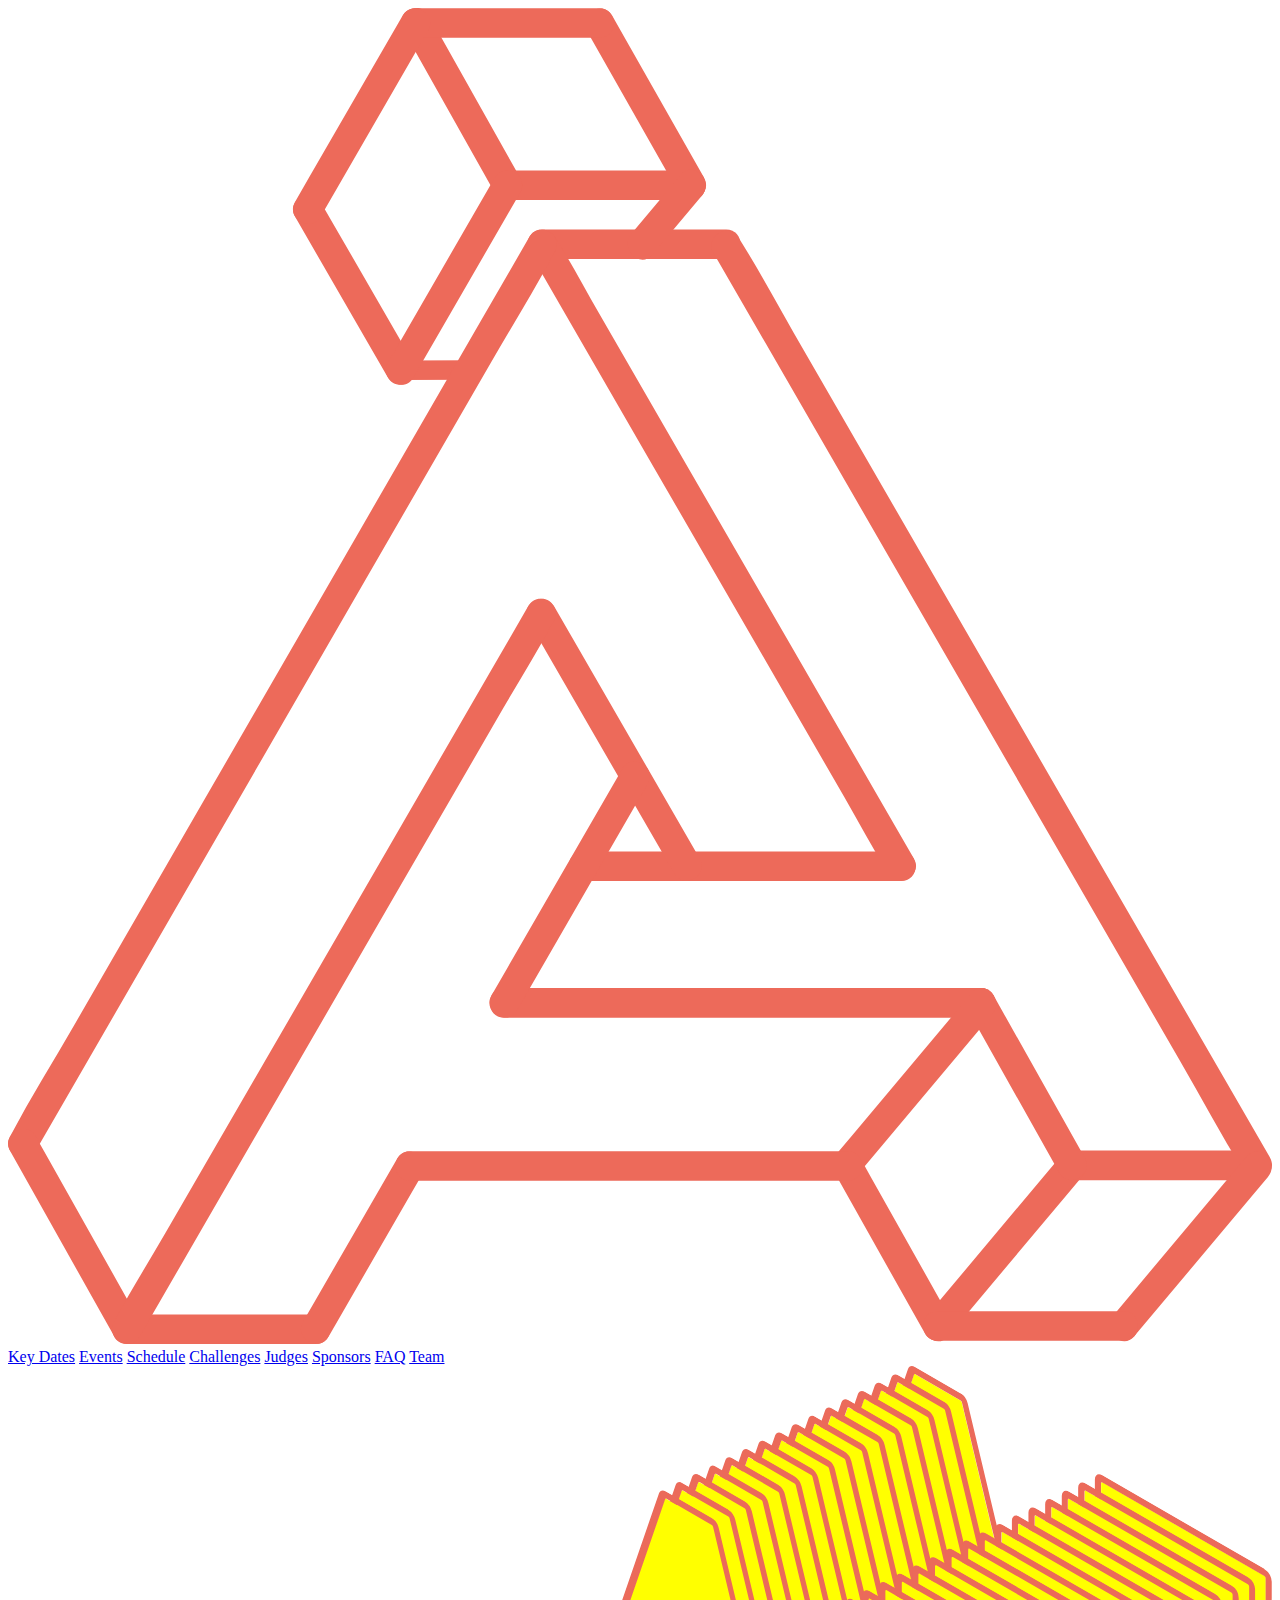
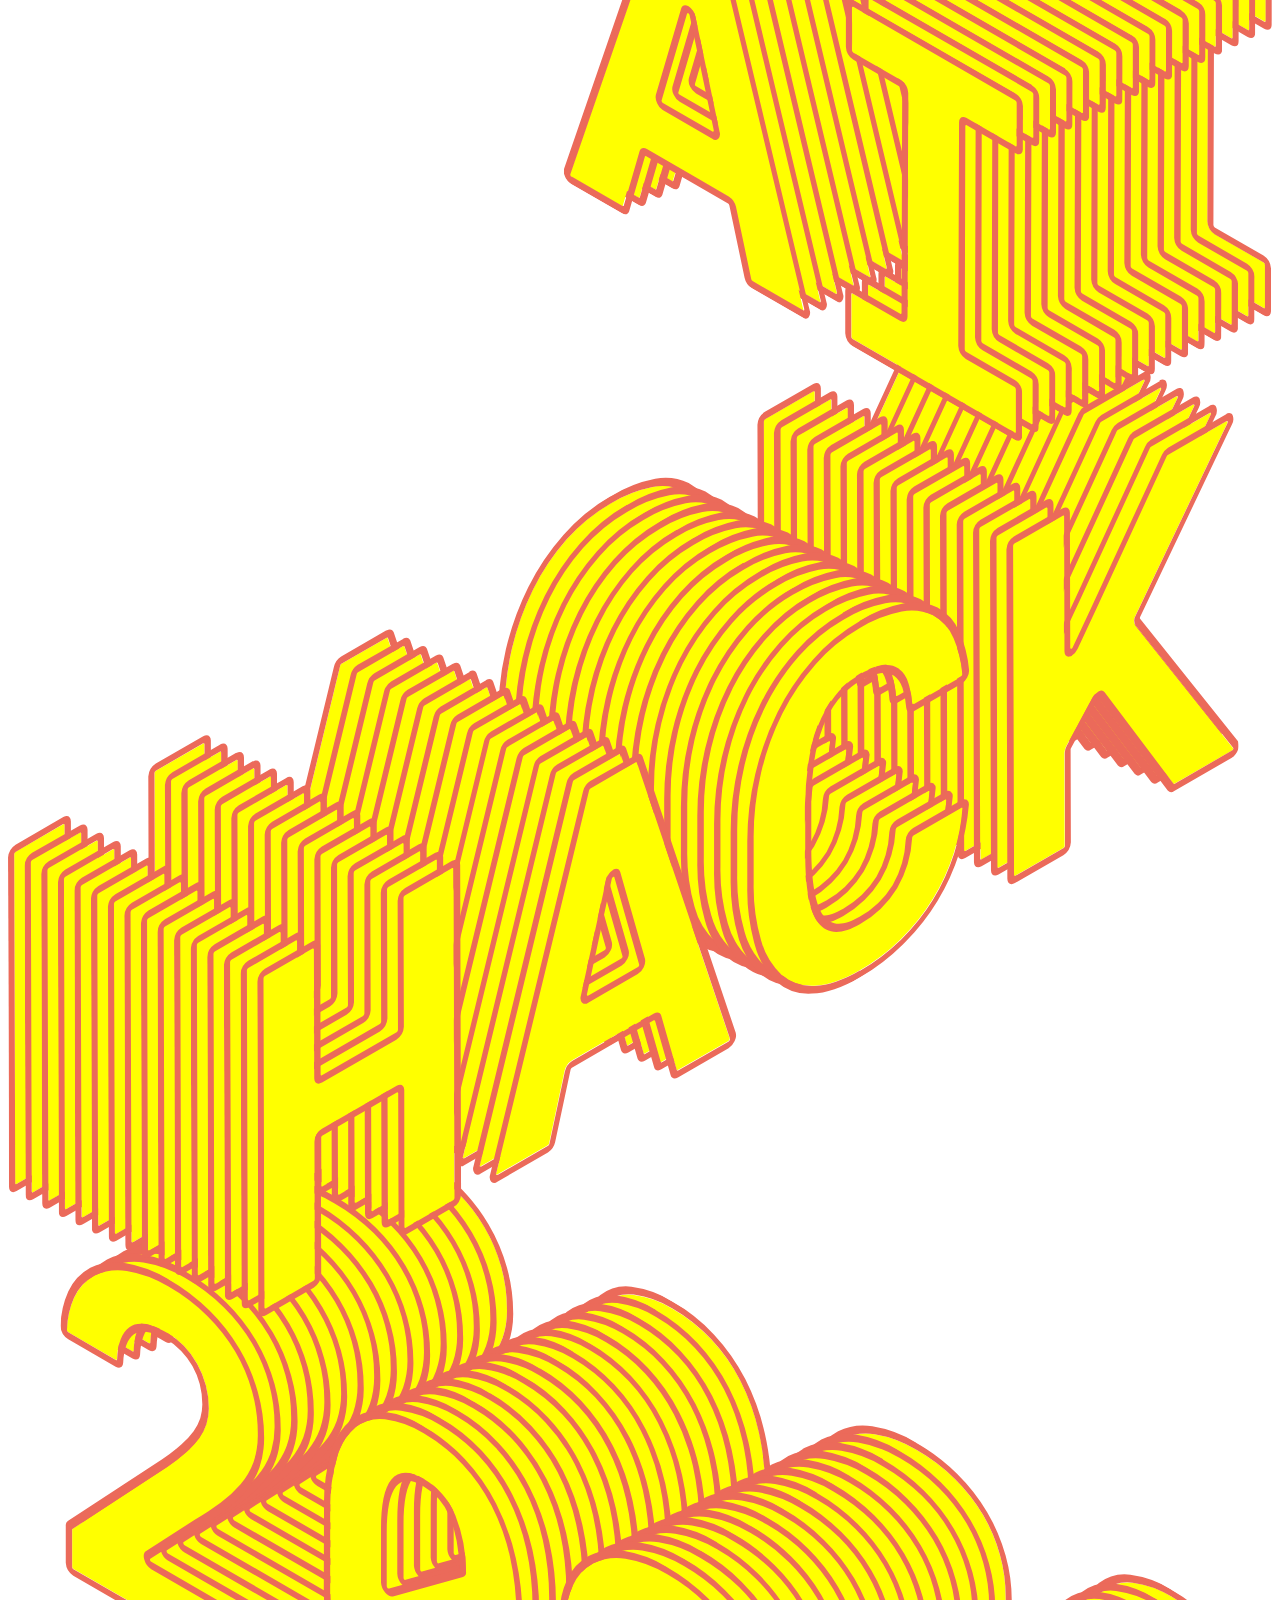
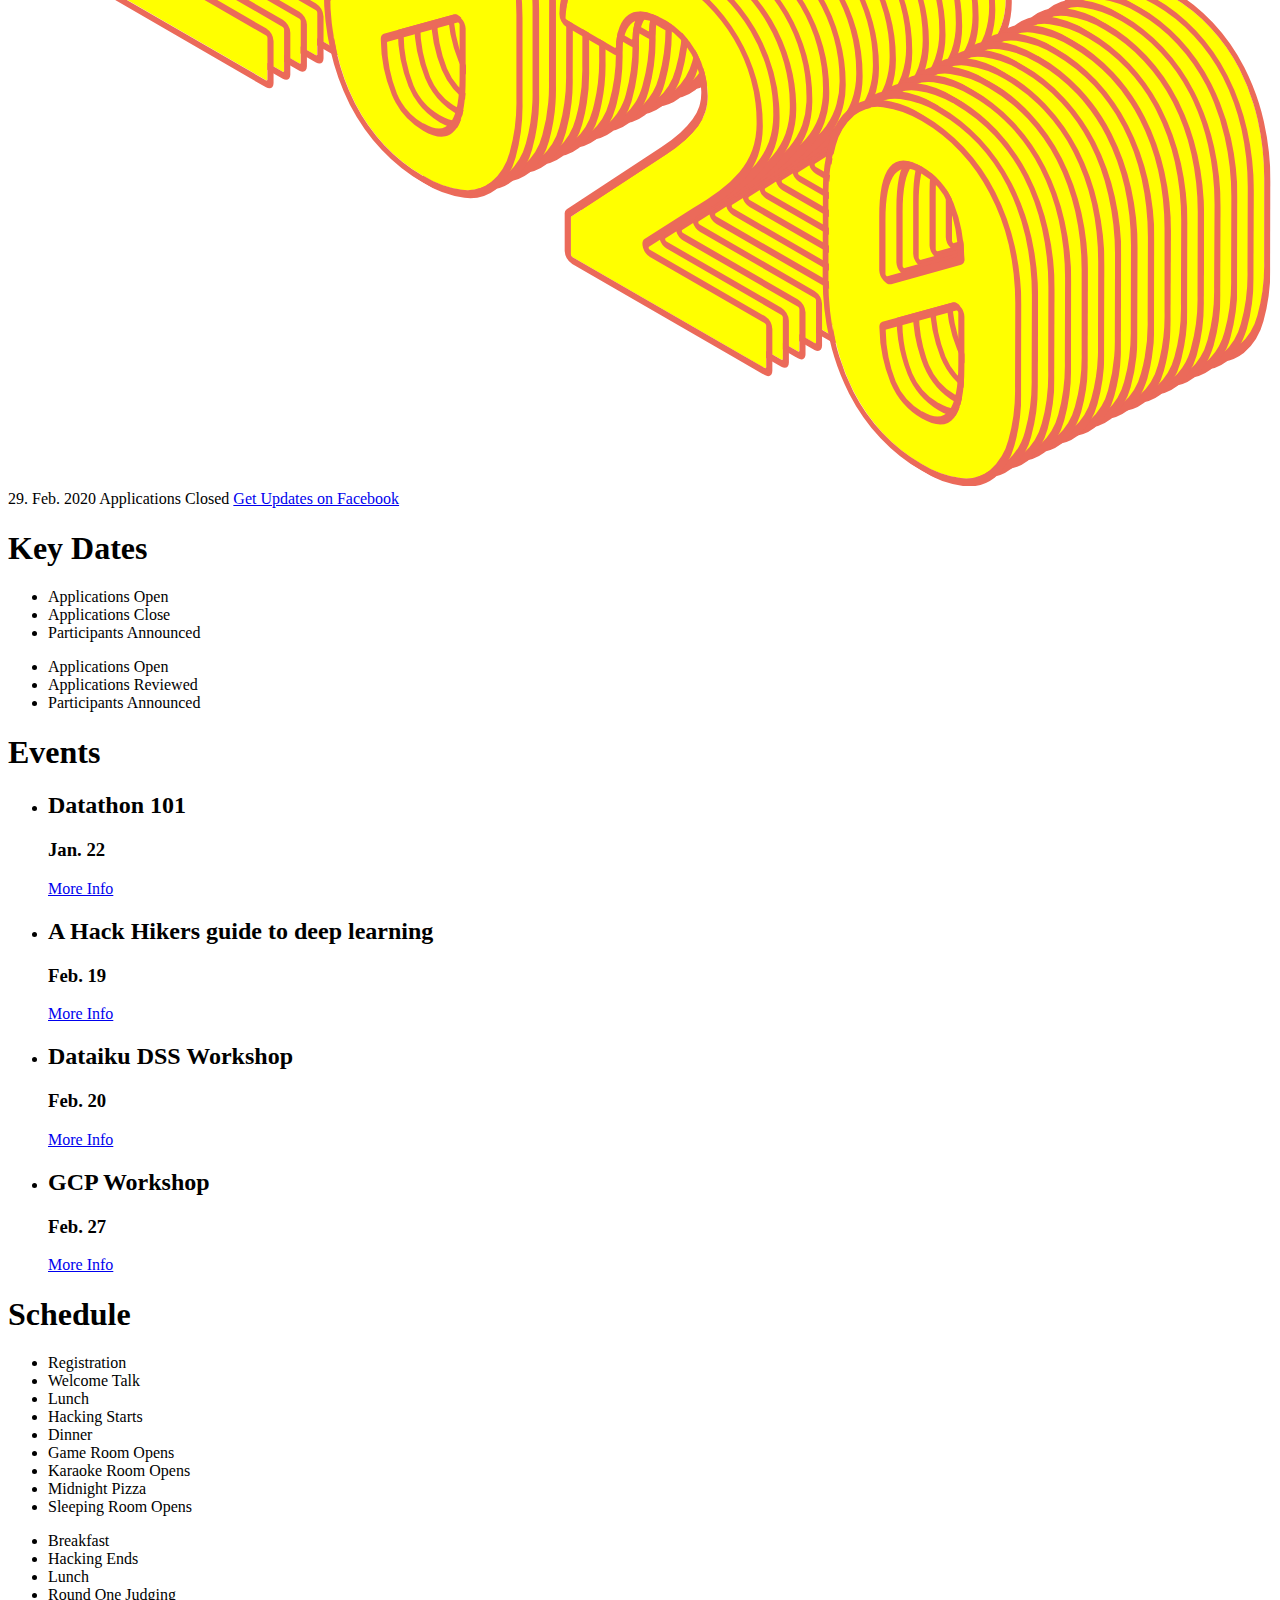
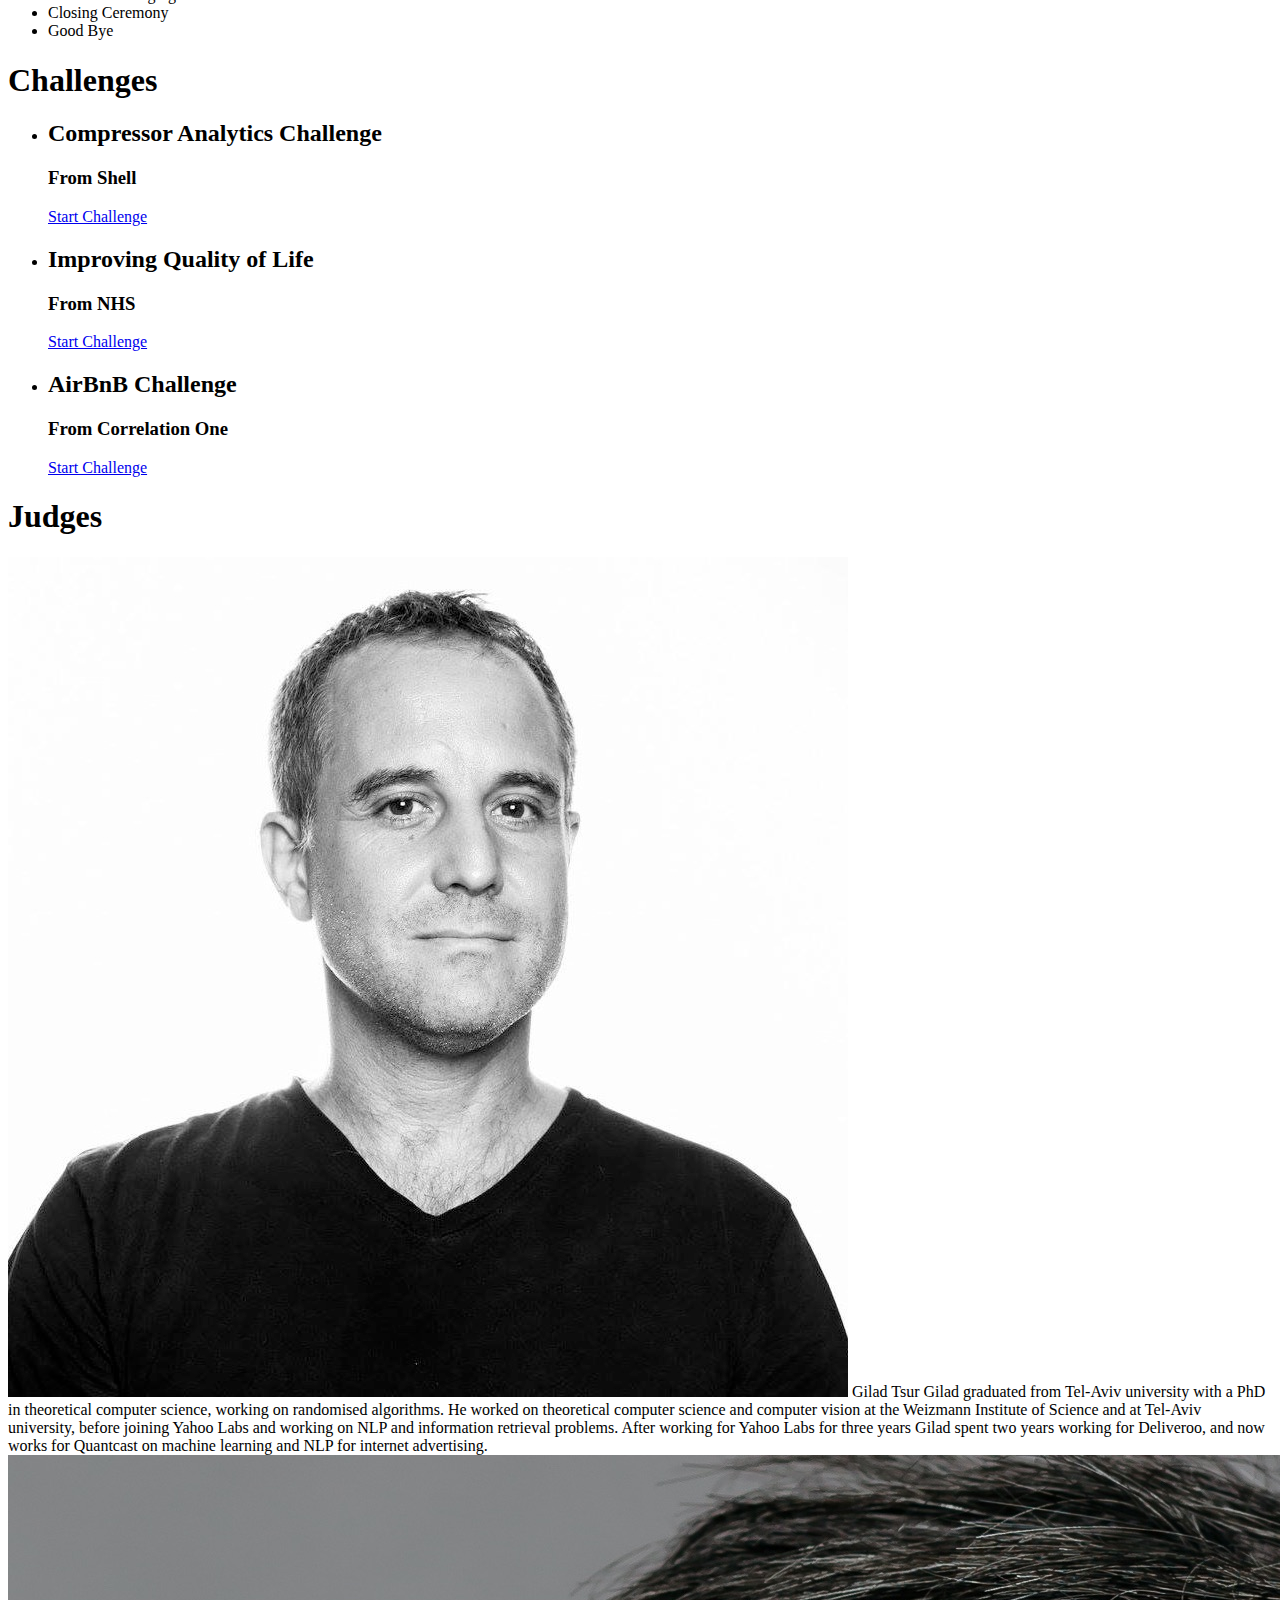
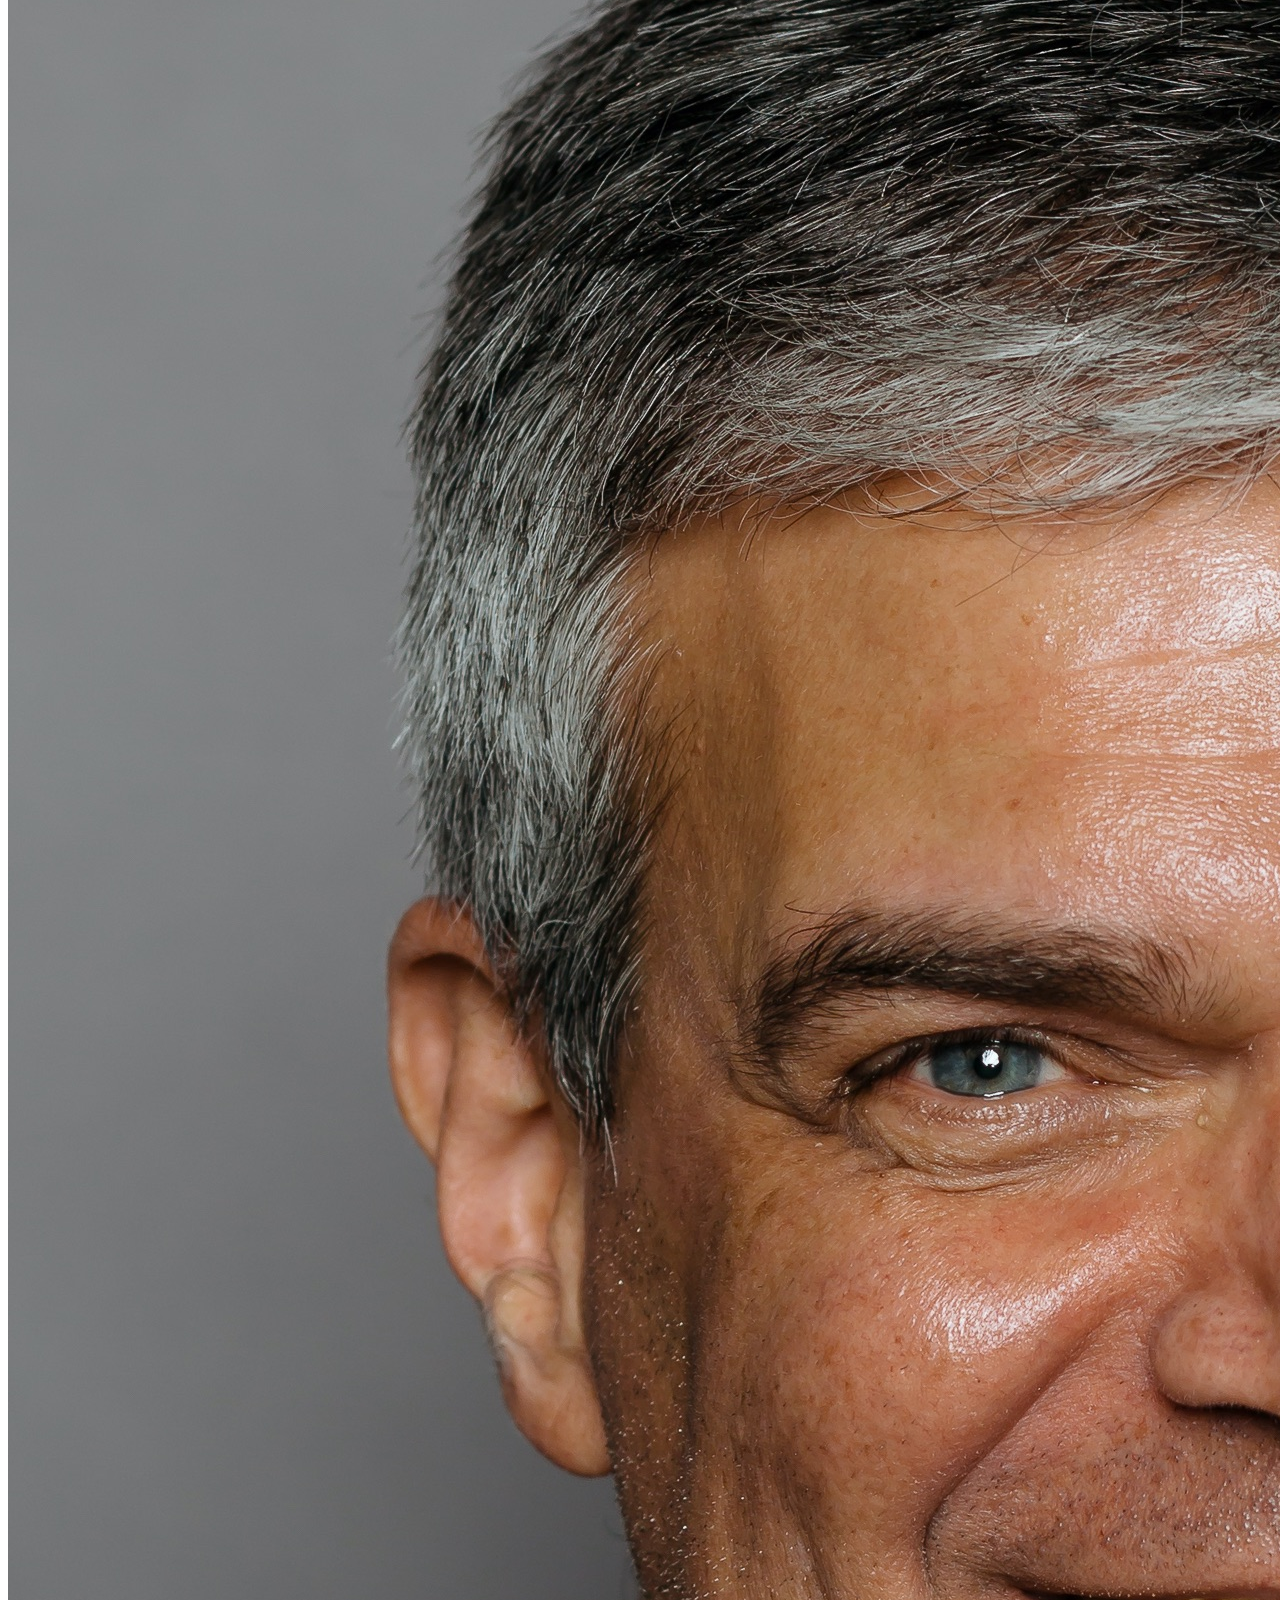
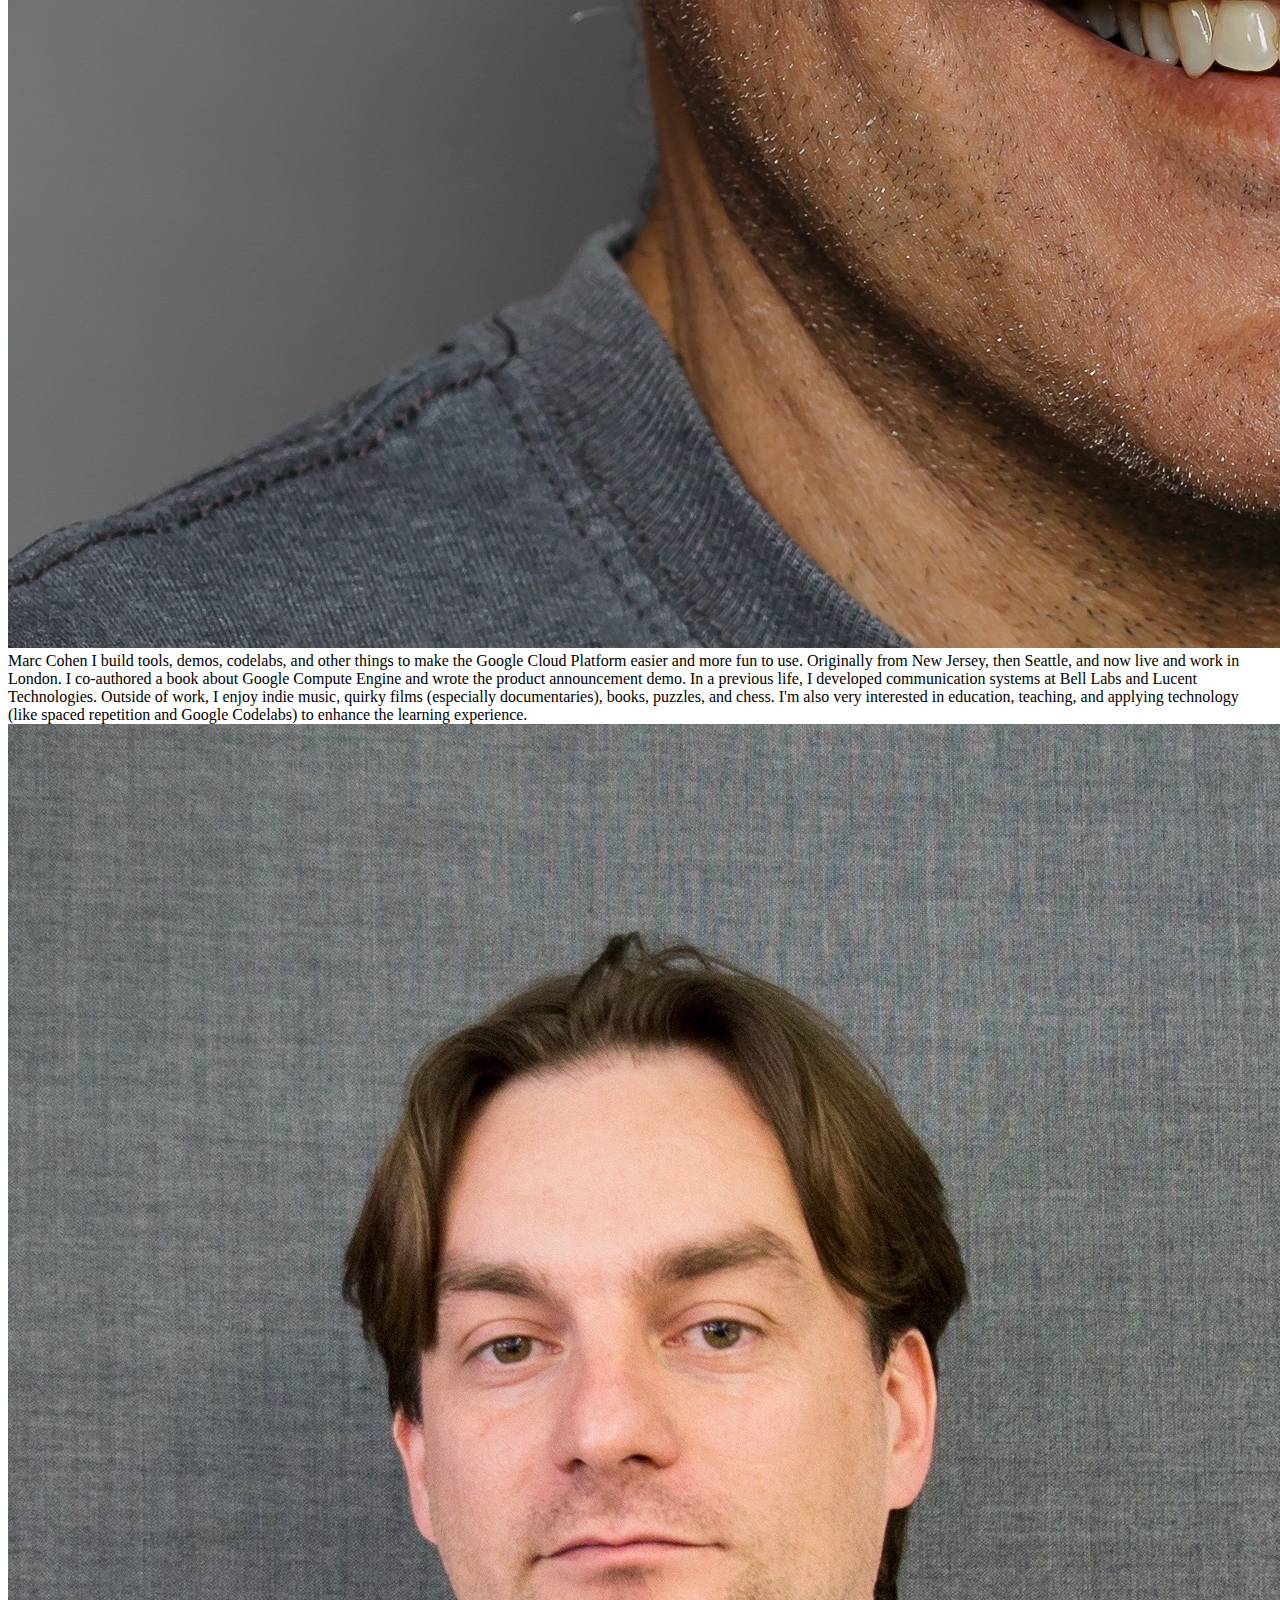
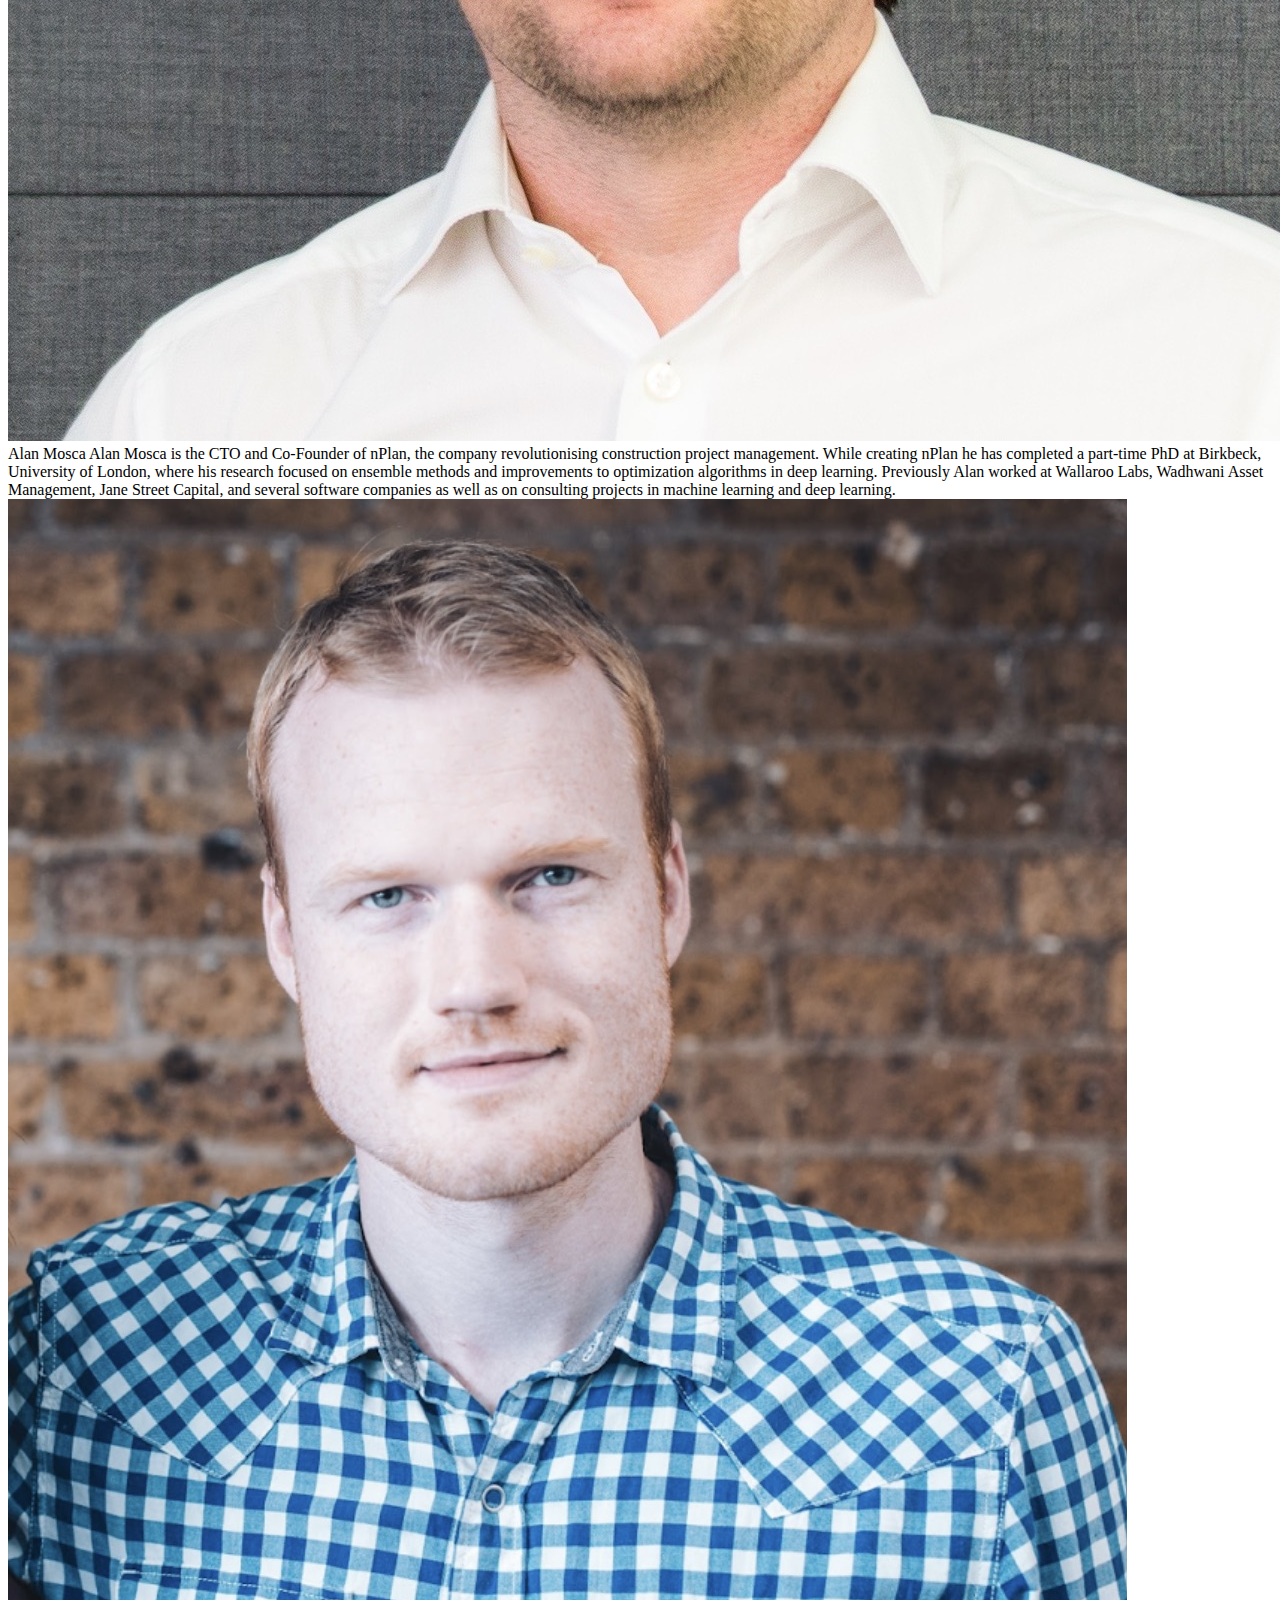
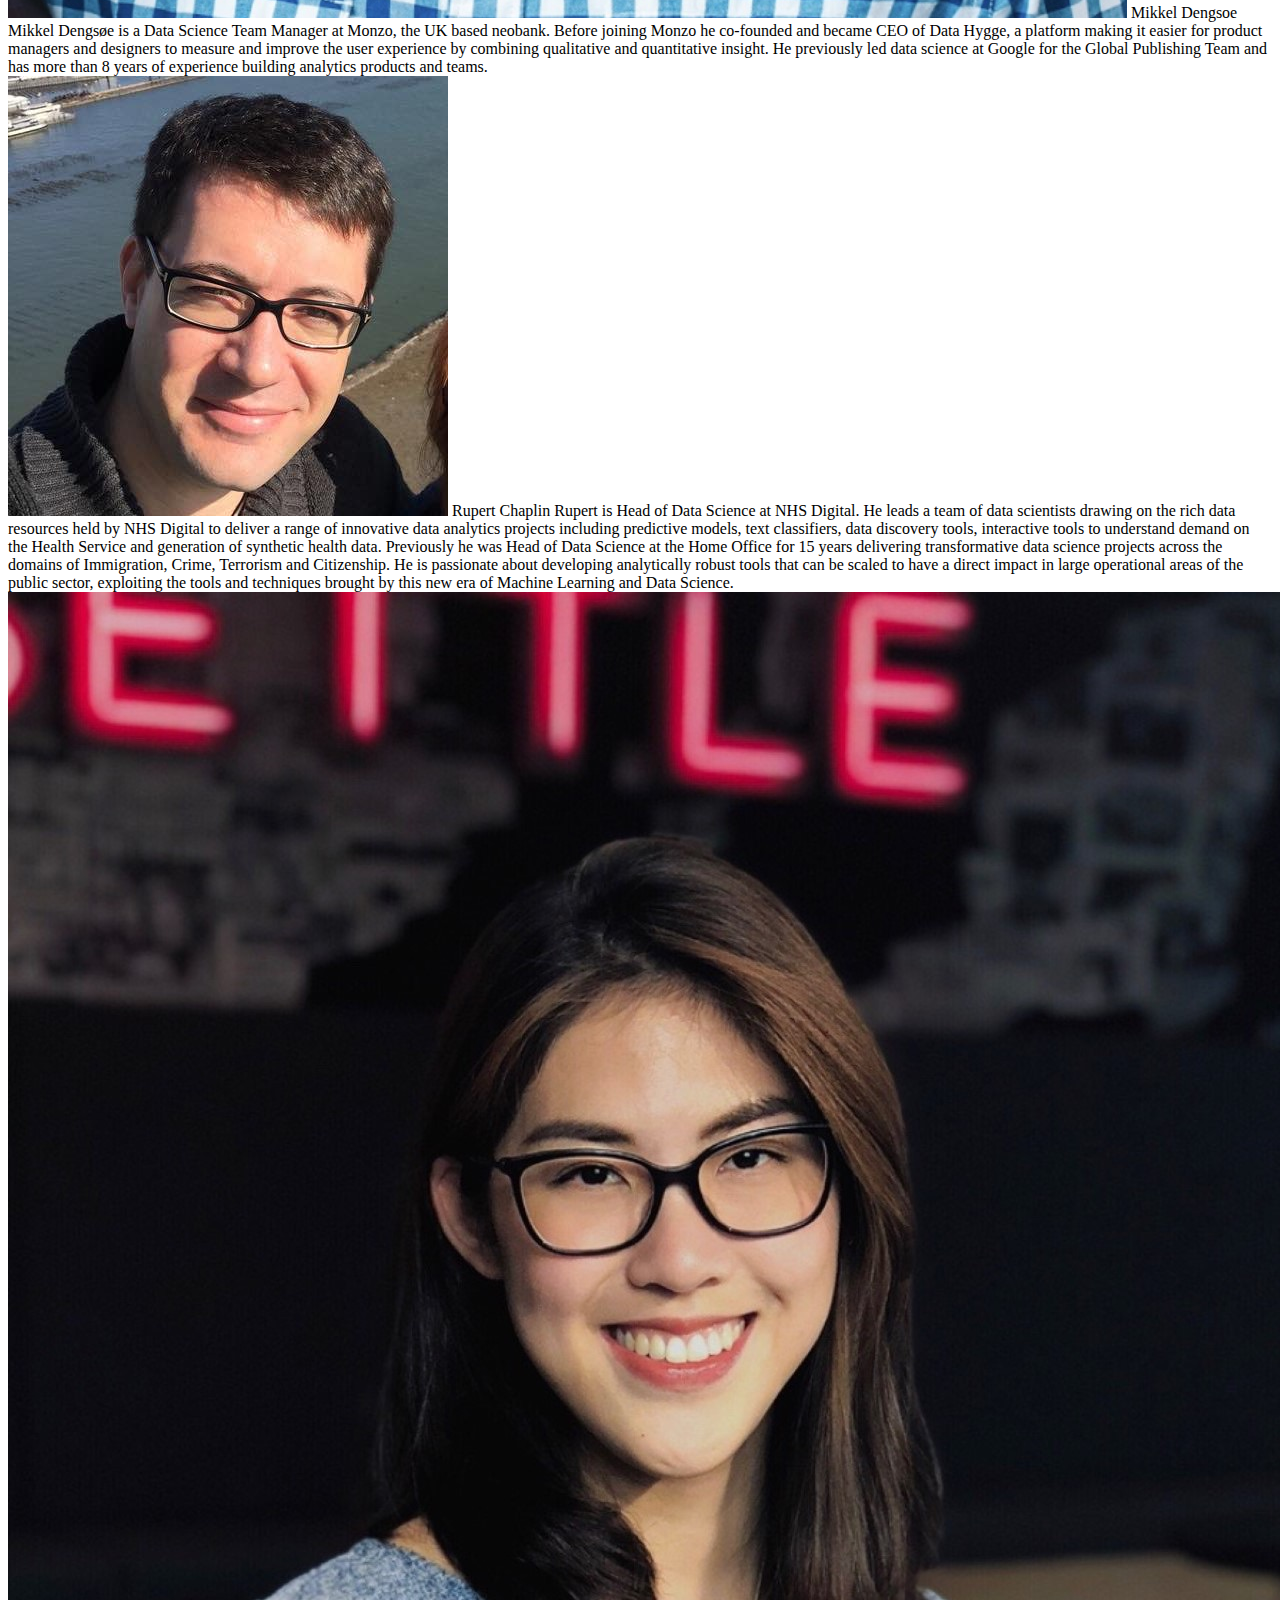
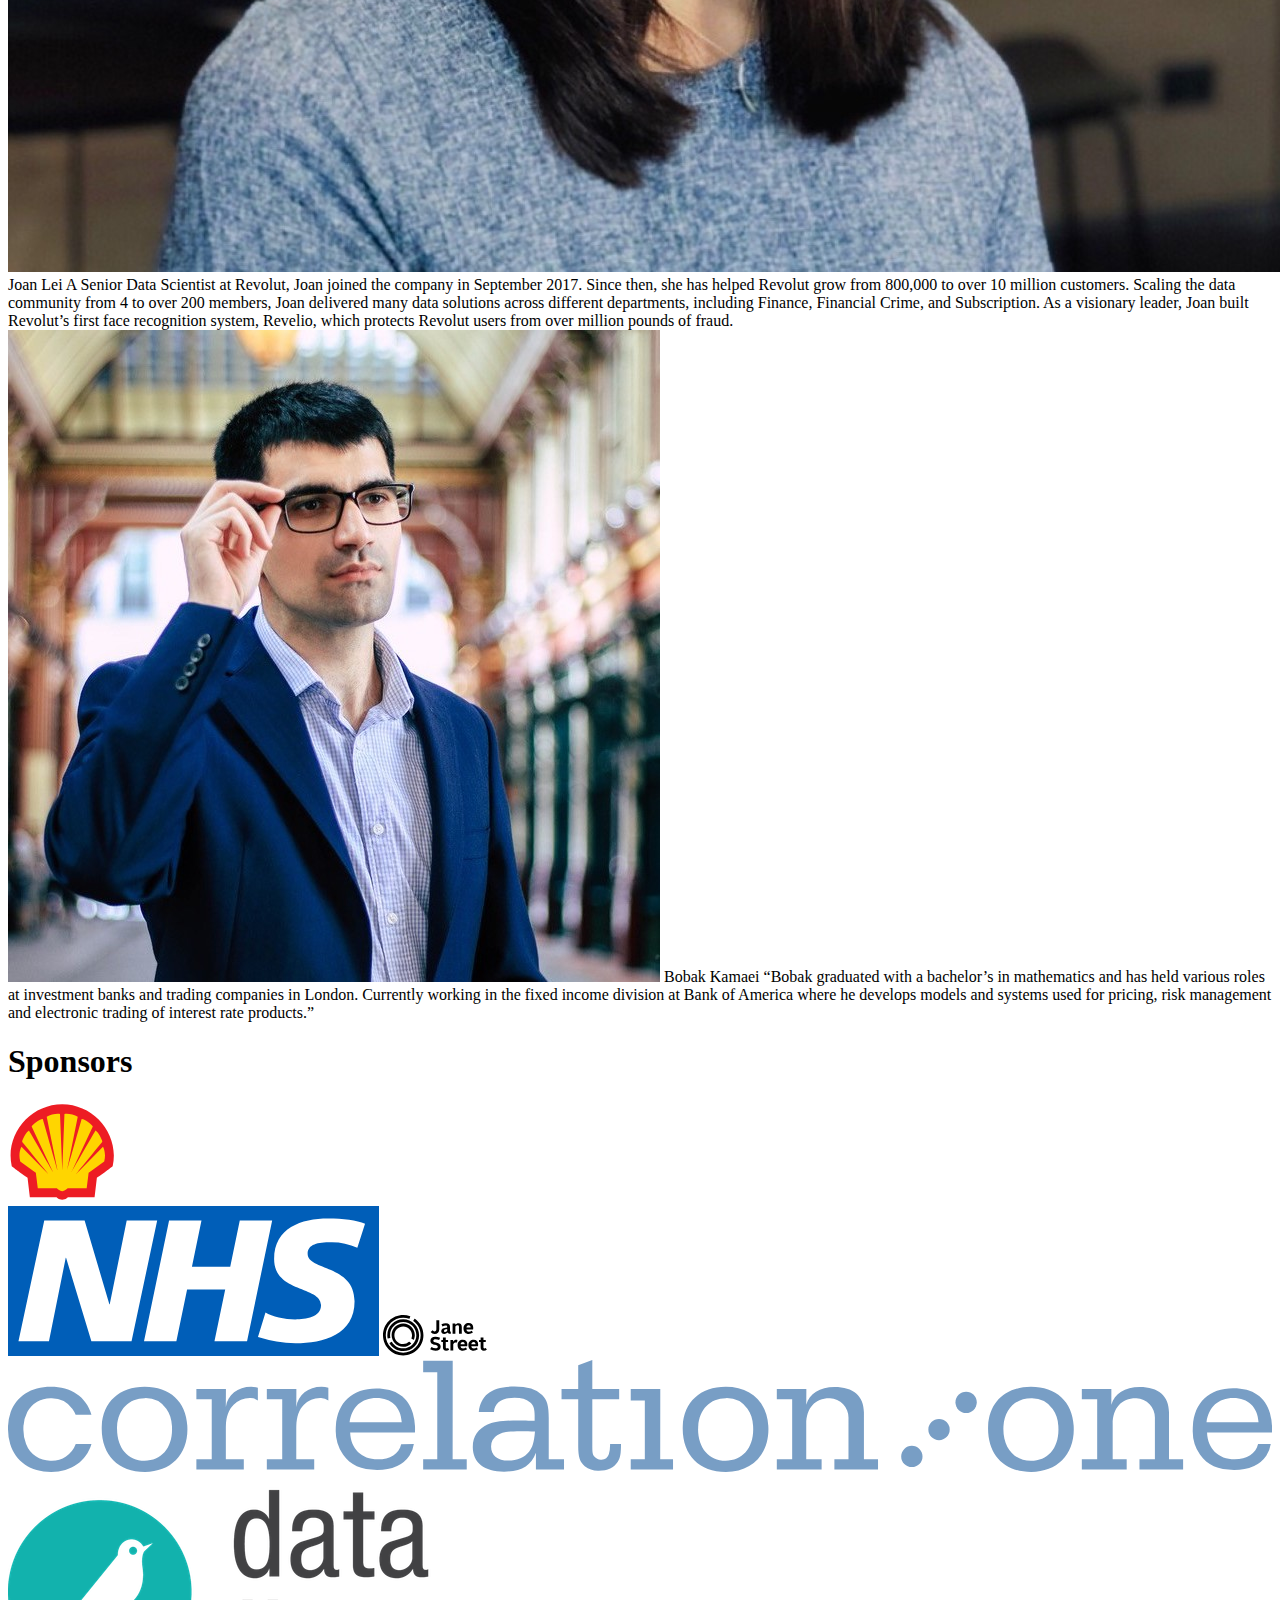
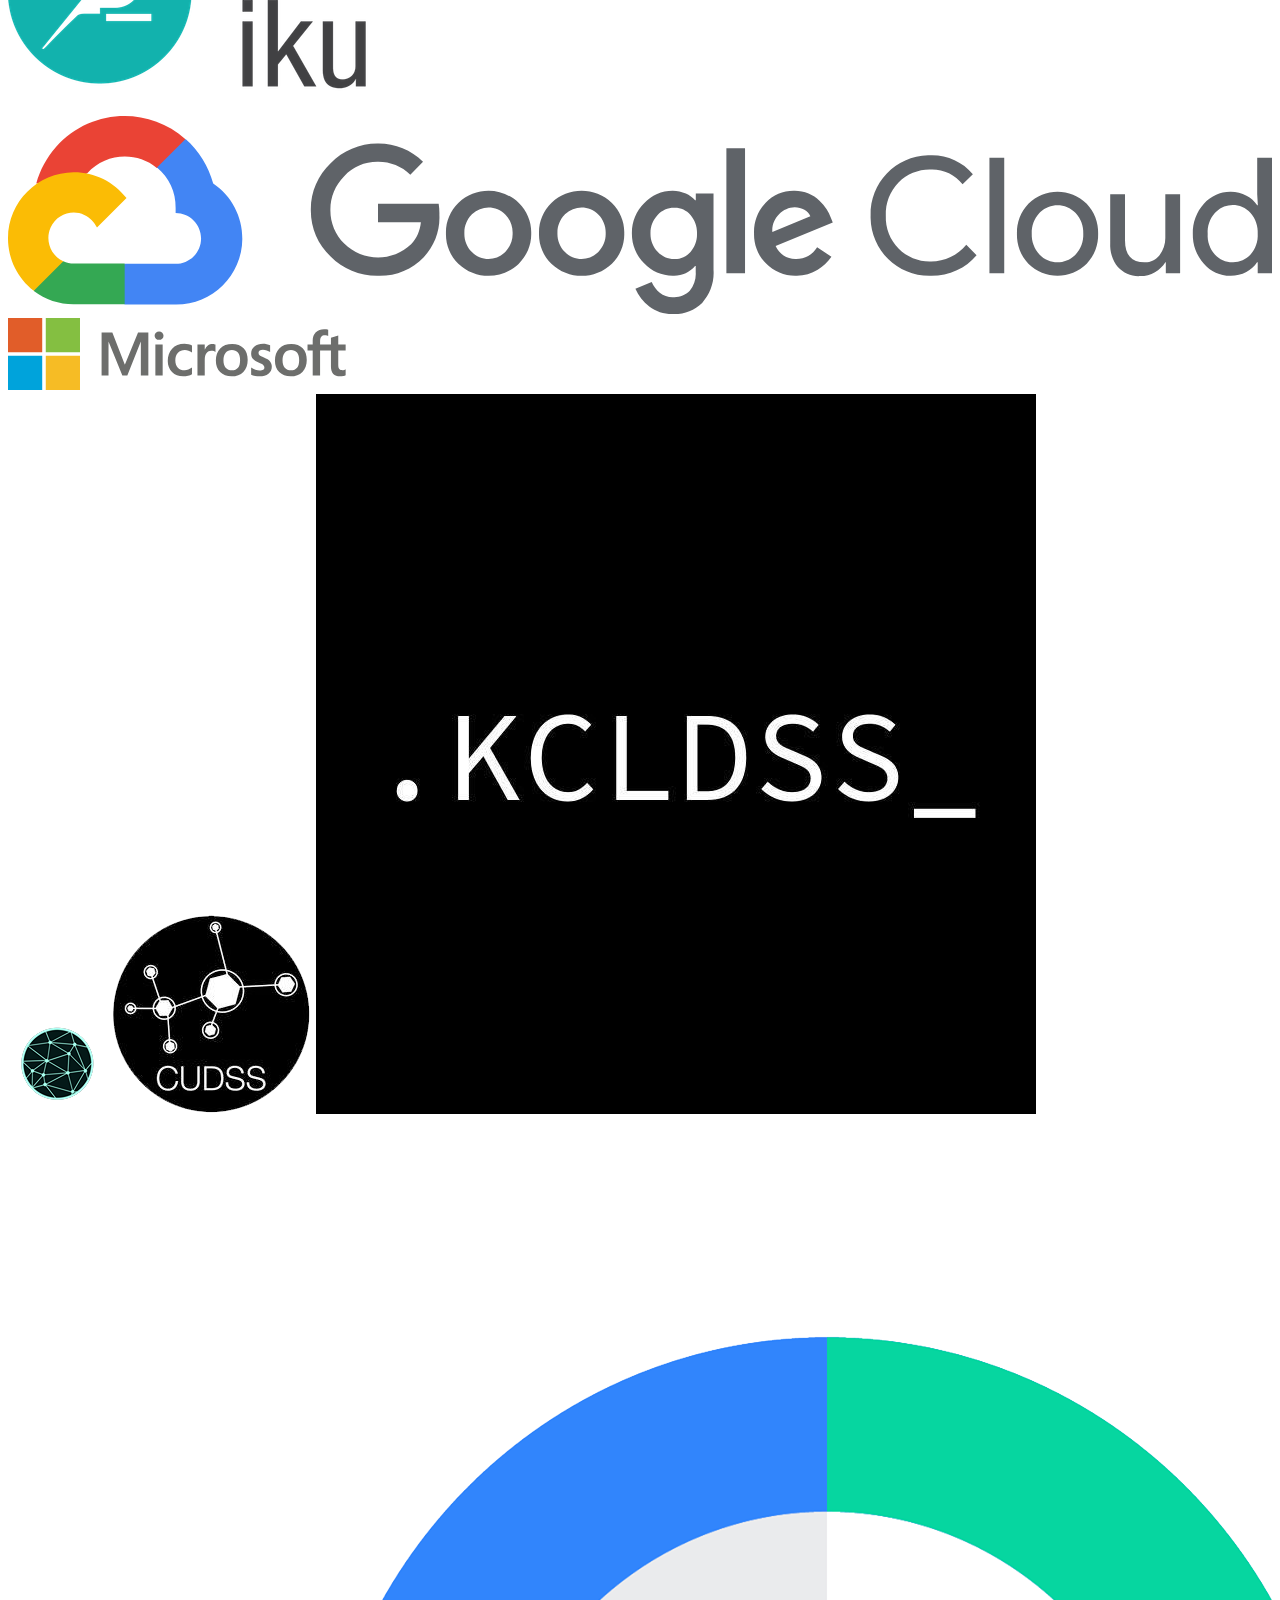
<file: index.html>
<!doctype html><html lang=en><head><meta name=generator content="Hugo 0.61.0"><title>AI HACK 2020</title><meta charset=utf-8><meta name=viewport content="width=device-width,initial-scale=1,maximum-scale=1"><meta name=description content="Welcome to the largest student-lead AI hackathon."><link rel=canonical href=https://aihack.org/><link rel=stylesheet href=https://aihack.org/style.min.37989a2225c8a3ed64a40bfaba9454504e3bc19612d89115139fc44e0adf624f.css><meta name=twitter:card content="summary"><meta name=twitter:title content="AI HACK 2020"><meta name=twitter:description content><meta property="og:title" content="AI HACK 2020"><meta property="og:description" content><meta property="og:type" content="website"><meta property="og:url" content="https://aihack.org/"></head><body><nav id=nav-header class="nav nav-transparent"><div class=nav-content><img class=logo src=img/logo.svg>
<span class="nav-group optional"><a class=nav-item href=#sec-key-dates>Key Dates</a>
<a class=nav-item href=#sec-events>Events</a>
<a class=nav-item href=#sec-schedule>Schedule</a>
<a class=nav-item href=#sec-challenges>Challenges</a>
<a class=nav-item href=#sec-judges>Judges</a>
<a class=nav-item href=#sec-sponsors>Sponsors</a>
<a class=nav-item href=#sec-faq>FAQ</a>
<a class=nav-item href=#sec-team>Team</a></span></div></nav><div class=hero><img class=logo src=img/hero.svg><div class=call-to-action><div class=countdown><span class=digit data-label=days></span><span class=digit data-label=hours></span><span class=digit data-label=minutes></span><span class=date>29. Feb. 2020</span>
<span class=button>Applications Closed</span>
<a href=https://www.facebook.com/events/s/ai-hack-2020/755111851650782/ class="button subtle">Get Updates on Facebook</a></div></div></div><div id=sec-key-dates class=section><h1>Key Dates</h1><div class=schedule><ul class=day data-day=1st data-date=Batch><li data-time="Mon, 27 Jan 09:00">Applications Open</li><li data-time="Sat, 1 Feb 15:00">Applications Close</li><li data-time="Wed, 7 Feb">Participants Announced</li></ul><ul class=day data-day=2nd data-date=Batch><li data-time="Fri, 7 Feb 18:00">Applications Open</li><li data-time="Rolling Basis">Applications Reviewed</li><li data-time="Rolling Basis">Participants Announced</li></ul></div></div><div id=sec-events class=section><h1>Events</h1><ul class=events><li class=event><h2>Datathon 101</h2><h3>Jan. 22</h3><a class=button href=https://www.facebook.com/events/545262202728924/>More Info</a></li><li class=event><h2>A Hack Hikers guide to deep learning</h2><h3>Feb. 19</h3><a class=button href=https://www.facebook.com/events/2572575386403263/>More Info</a></li><li class=event><h2>Dataiku DSS Workshop</h2><h3>Feb. 20</h3><a class=button href=https://www.facebook.com/events/115982853188722/>More Info</a></li><li class=event><h2>GCP Workshop</h2><h3>Feb. 27</h3><a class=button href=https://www.facebook.com/events/228784344922092/>More Info</a></li></ul></div><div id=sec-schedule class=section><h1>Schedule</h1><div class=schedule><ul class=day data-day=Sat data-date="Feb 29"><li data-time=8:30>Registration</li><li data-time=9:30>Welcome Talk</li><li data-time=11:00>Lunch</li><li data-time=11:30>Hacking Starts</li><li data-time=19:00>Dinner</li><li data-time=21:00>Game Room Opens</li><li data-time=23:00>Karaoke Room Opens</li><li data-time=23:30>Midnight Pizza</li><li data-time=0:00>Sleeping Room Opens</li></ul><ul class=day data-day=Sun data-date="Mar 1"><li data-time=7:00>Breakfast</li><li data-time=12:00>Hacking Ends</li><li data-time=12:00>Lunch</li><li data-time=12:15>Round One Judging</li><li data-time=14:00>Closing Ceremony</li><li data-time=16:00>Good Bye</li></ul></div></div><div id=sec-challenges class=section><h1>Challenges</h1><ul class=events><li class=event><h2>Compressor Analytics Challenge</h2><h3>From Shell</h3><a class=button href=https://github.com/aihack20/shell_challenge>Start Challenge</a></li><li class=event><h2>Improving Quality of Life</h2><h3>From NHS</h3><a class=button href=https://github.com/aihack20/nhs_challenge>Start Challenge</a></li><li class=event><h2>AirBnB Challenge</h2><h3>From Correlation One</h3><a class=button href=https://github.com/aihack20/airbnb_challenge>Start Challenge</a></li></ul></div><div id=sec-judges class=section><h1>Judges</h1><div class=profiles><div class="card big-info"><img src=img/people/gilad.jpeg>
<span class=name>Gilad Tsur</span>
<span class=info>Gilad graduated from Tel-Aviv university with a PhD in theoretical computer science, working on randomised algorithms. He worked on theoretical computer science and computer vision at the Weizmann Institute of Science and at Tel-Aviv university, before joining Yahoo Labs and working on NLP and information retrieval problems. After working for Yahoo Labs for three years Gilad spent two years working for Deliveroo, and now works for Quantcast on machine learning and NLP for internet advertising.</span></div><div class="card big-info"><img src=img/people/cohen.jpeg>
<span class=name>Marc Cohen</span>
<span class=info>I build tools, demos, codelabs, and other things to make the Google Cloud Platform easier and more fun to use. Originally from New Jersey, then Seattle, and now live and work in London. I co-authored a book about Google Compute Engine and wrote the product announcement demo. In a previous life, I developed communication systems at Bell Labs and Lucent Technologies. Outside of work, I enjoy indie music, quirky films (especially documentaries), books, puzzles, and chess. I'm also very interested in education, teaching, and applying technology (like spaced repetition and Google Codelabs) to enhance the learning experience.</span></div><div class="card big-info"><img src=img/people/alan.jpeg>
<span class=name>Alan Mosca</span>
<span class=info>Alan Mosca is the CTO and Co-Founder of nPlan, the company revolutionising construction project management. While creating nPlan he has completed a part-time PhD at Birkbeck, University of London, where his research focused on ensemble methods and improvements to optimization algorithms in deep learning. Previously Alan worked at Wallaroo Labs, Wadhwani Asset Management, Jane Street Capital, and several software companies as well as on consulting projects in machine learning and deep learning.</span></div><div class="card big-info"><img src=img/people/mikkel.jpeg>
<span class=name>Mikkel Dengsoe</span>
<span class=info>Mikkel Dengsøe is a Data Science Team Manager at Monzo, the UK based neobank. Before joining Monzo he co-founded and became CEO of Data Hygge, a platform making it easier for product managers and designers to measure and improve the user experience by combining qualitative and quantitative insight. He previously led data science at Google for the Global Publishing Team and has more than 8 years of experience building analytics products and teams.</span></div><div class="card big-info"><img src=img/people/rupert.jpeg>
<span class=name>Rupert Chaplin</span>
<span class=info>Rupert is Head of Data Science at NHS Digital. He leads a team of data scientists drawing on the rich data resources held by NHS Digital to deliver a range of innovative data analytics projects including predictive models, text classifiers, data discovery tools, interactive tools to understand demand on the Health Service and generation of synthetic health data. Previously he was Head of Data Science at the Home Office for 15 years delivering transformative data science projects across the domains of Immigration, Crime, Terrorism and Citizenship. He is passionate about developing analytically robust tools that can be scaled to have a direct impact in large operational areas of the public sector, exploiting the tools and techniques brought by this new era of Machine Learning and Data Science.</span></div><div class="card big-info"><img src=img/people/joan.jpeg>
<span class=name>Joan Lei</span>
<span class=info>A Senior Data Scientist at Revolut, Joan joined the company in September 2017. Since then, she has helped Revolut grow from 800,000 to over 10 million customers. Scaling the data community from 4 to over 200 members, Joan delivered many data solutions across different departments, including Finance, Financial Crime, and Subscription. As a visionary leader, Joan built Revolut’s first face recognition system, Revelio, which protects Revolut users from over million pounds of fraud.</span></div><div class="card big-info"><img src=img/people/bobak.jpeg>
<span class=name>Bobak Kamaei</span>
<span class=info>“Bobak graduated with a bachelor’s in mathematics and has held various roles at investment banks and trading companies in London. Currently working in the fixed income division at Bank of America where he develops models and systems used for pricing, risk management and electronic trading of interest rate products.”</span></div></div></div><div id=sec-sponsors class=section><h1>Sponsors</h1><div class=logo-list data-tier="Title Sponsor"><img style=max-height:100px src=img/sponsors/shell.svg></div><div class=logo-list data-tier=Sponsor><img src=img/sponsors/nhs.svg>
<img src=img/sponsors/jane_street.svg>
<img src=img/sponsors/c1.svg>
<img src=img/sponsors/dataiku.png></div><div class=logo-list data-tier="Cloud Provider"><img src=img/sponsors/gcp.svg>
<img src=img/sponsors/microsoft.svg></div><div class=logo-list data-tier="Society Partner"><img src=img/sponsors/ucldss.png>
<img src=img/sponsors/camdss.png>
<img src=img/sponsors/kcldss.png>
<img src=img/sponsors/lsesu.png>
<img src=img/sponsors/she++.png>
<img src=img/sponsors/oxfest.png>
<img src=img/sponsors/warwick.png></div></div><div id=sec-faq class=section><h1>Frequently Asked Questions</h1><button type=button class=collapsible>What is AI Hack?</button><div class=collap-content>AI Hack is Imperial College Data Science Society's annual datathon where students get to showcase their analytics skills and meet like-minded aspiring data scientists.</div><button type=button class=collapsible>Where / When is it happening?</button><div class=collap-content>AI Hack will take place at the South Kensington Campus of Imperial College London on the weekend of the 29th of February — 1st of March.</div><button type=button class=collapsible>How much machine learning should I know?</button><div class=collap-content>To be able to produce a good submission, we would recommend some familiarity with some of the following things:</p><ul><li>Data and software engineering: pandas, dplyr, ggplot, matplotlib, seaborn, PyTorch, TensorFlow, Tableau, parallelisation, docker, GCP or AWS, ipython&mldr;</li><li>Machine learning: Nonparametric smoothing, random forests, finite and infinite mixture models, XGboost, kernel methods, Gaussian processes, neural networks, autoencoders&mldr;</li><li>Statistical modelling: frequentist and Bayesian linear models, frequentist and Bayesian hypothesis testing, Monte Carlo methods, bootstrap simulations, PCA&mldr;</li></ul></div><button type=button class=collapsible>What language should I use?</button><div class=collap-content>We recommend Python, but you could also use R, Julia or any language that can be used for scientific computing.</div><button type=button class=collapsible>What will you provide on the day?</button><div class=collap-content>We will provide:</p><ul><li>Board extensions</li><li>Mentors from industry and our advisory team</li></ul></div><button type=button class=collapsible>How big should the teams be?</button><div class=collap-content>Teams consist of 3-4 people</div><button type=button class=collapsible>What if I don't have a team?</button><div class=collap-content>You will get the opportunity to meet new people and teammates at a pre-datathon networking event.</div><button type=button class=collapsible>Can I still sign up, even if I missed the deadline?</button><div class=collap-content>Sadly we won't be able to accommodate people who miss the sign-up date.</div></div><div id=sec-team class=section><h1>Team</h1><div id=rand-order class=profiles><div class=card><img src=img/people/jenniffer.jpeg>
<span class=name>Jenniffer Mosquera</span>
<span class=info>HEAD OF CORPORATE RELATIONS<br><a href=https://www.linkedin.com/in/jenniffersolorzanomosquera/>LinkedIn</a></span></div><div class=card><img src=img/people/shashwat.jpeg>
<span class=name>Shashwat Dalal</span>
<span class=info>ICDSS PRESIDENT<br><a href=https://www.linkedin.com/in/shashwat-dalal/>LinkedIn</a></span></div><div class=card><img src=img/people/placeholder.png>
<span class=name>Diffy Yu</span>
<span class=info>HEAD OF CORPORATE RELATIONS<br><a href=https://www.linkedin.com/in/difei-yu-678609ab/>LinkedIn</a></span></div><div class=card><img src=img/people/enyi.jpeg>
<span class=name>Enyi Shang</span>
<span class=info>HEAD OF MARKETING<br><a href=https://www.linkedin.com/in/enyi-shang-1616a9b9/>LinkedIn</a></span></div><div class=card><img src=img/people/peter.jpeg>
<span class=name>Peter Udvardi</span>
<span class=info>HEAD OF OPERATION<br><a href=https://www.linkedin.com/in/peterudvardi/>LinkedIn</a></span></div><div class=card><img src=img/people/jergus.jpeg>
<span class=name>Jergus Strucka</span>
<span class=info>HEAD OF TALENT DEVELOPMENT<br><a href=https://www.linkedin.com/in/jergus-strucka/>LinkedIn</a></span></div><div class=card><img src=img/people/adam.jpeg>
<span class=name>Adam Bhaiji</span>
<span class=info>VICE PRESIDENT<br><a href=https://www.linkedin.com/in/adambhaiji/>LinkedIn</a></span></div><div class=card><img src=img/people/satya.jpeg>
<span class=name>Satya Johnson</span>
<span class=info>VICE PRESIDENT<br><a href=https://www.linkedin.com/in/satyapjohnson/>LinkedIn</a></span></div><div class=card><img src=img/people/stacey.jpeg>
<span class=name>Stacey Wu</span>
<span class=info>HEAD OF FINANCE<br><a href=https://www.linkedin.com/in/stacey-wu-68146513a/>LinkedIn</a></span></div><div class=card><img src=img/people/tilman.jpeg>
<span class=name>Tilman Roeder</span>
<span class=info>INFRASTRUCTURE & WEBMASTER<br><a href=https://www.linkedin.com/in/tilman-roeder/>LinkedIn</a></span></div><div class=card><img src=img/people/william.jpeg>
<span class=name>William Profit</span>
<span class=info>TALENT DEVELOPMENT<br><a href=https://www.linkedin.com/in/williamprofit/>LinkedIn</a></span></div><div class=card><img src=img/people/kacper.jpeg>
<span class=name>Kacper Kazaniecki</span>
<span class=info>TALENT DEVELOPMENT<br><a href=https://www.linkedin.com/in/kacperkazaniecki/>LinkedIn</a></span></div><div class=card><img src=img/people/hilliam.jpeg>
<span class=name>Hilliam Tung</span>
<span class=info>AI HACK SPECIAL ADVISER<br><a href=https://www.linkedin.com/in/hilliamtung/>LinkedIn</a></span></div><div class=card><img src=img/people/williamLee.jpeg>
<span class=name>William Lee</span>
<span class=info>AI HACK SPECIAL ADVISER<br><a href=https://www.linkedin.com/in/yu-lin-william-lee-09b46025/>LinkedIn</a></span></div><div class=card><img src=img/people/lynn.jpeg>
<span class=name>Lynn Zheng</span>
<span class=info>AI HACK SPECIAL ADVISER<br><a href=https://www.linkedin.com/in/lingruzheng/>LinkedIn</a></span></div><div class=card><img src=img/people/harrison.jpeg>
<span class=name>Harrison Zhu</span>
<span class=info>AI HACK SPECIAL ADVISER<br><a href=https://www.linkedin.com/in/hzhu508/>LinkedIn</a></span></div><div class=card><img src=img/people/eric.jpeg>
<span class=name>Eric Liu</span>
<span class=info>CORPORATE RELATIONS TEAM MEMBER<br><a href=https://www.linkedin.com/in/rundong-liu-058451147/>LinkedIn</a></span></div><div class=card><img src=img/people/joe.jpeg>
<span class=name>Joe Arrowsmith</span>
<span class=info>AI HACK SPECIAL ADVISER<br><a href=https://www.linkedin.com/in/joearrowsmith/>LinkedIn</a></span></div><div class=card><img src=img/people/selena.jpeg>
<span class=name>Selena Yang</span>
<span class=info>Event Marketing<br><a href=https://www.linkedin.com/in/lin-selena-yang/>LinkedIn</a></span></div></div></div><footer class=footer>&copy; ICDSS 2021 - by browsing this website you agree to our use of cookies 🍪</footer><script src=https://aihack.org/main.min.fea63d8095d2ec71fbe56f3ecc403f97ef5f1b279530d20f3933519abf14a764.js integrity="sha256-/qY9gJXS7HH75W8+zEA/l+9fGyeVMNIPOTNRmr8Up2Q="></script><script async src="https://www.googletagmanager.com/gtag/js?id=UA-136237548-2"></script><script>window.dataLayer=window.dataLayer||[];function gtag(){dataLayer.push(arguments);}
gtag('js',new Date());gtag('config','UA-136237548-2');</script></body></html>
</file>
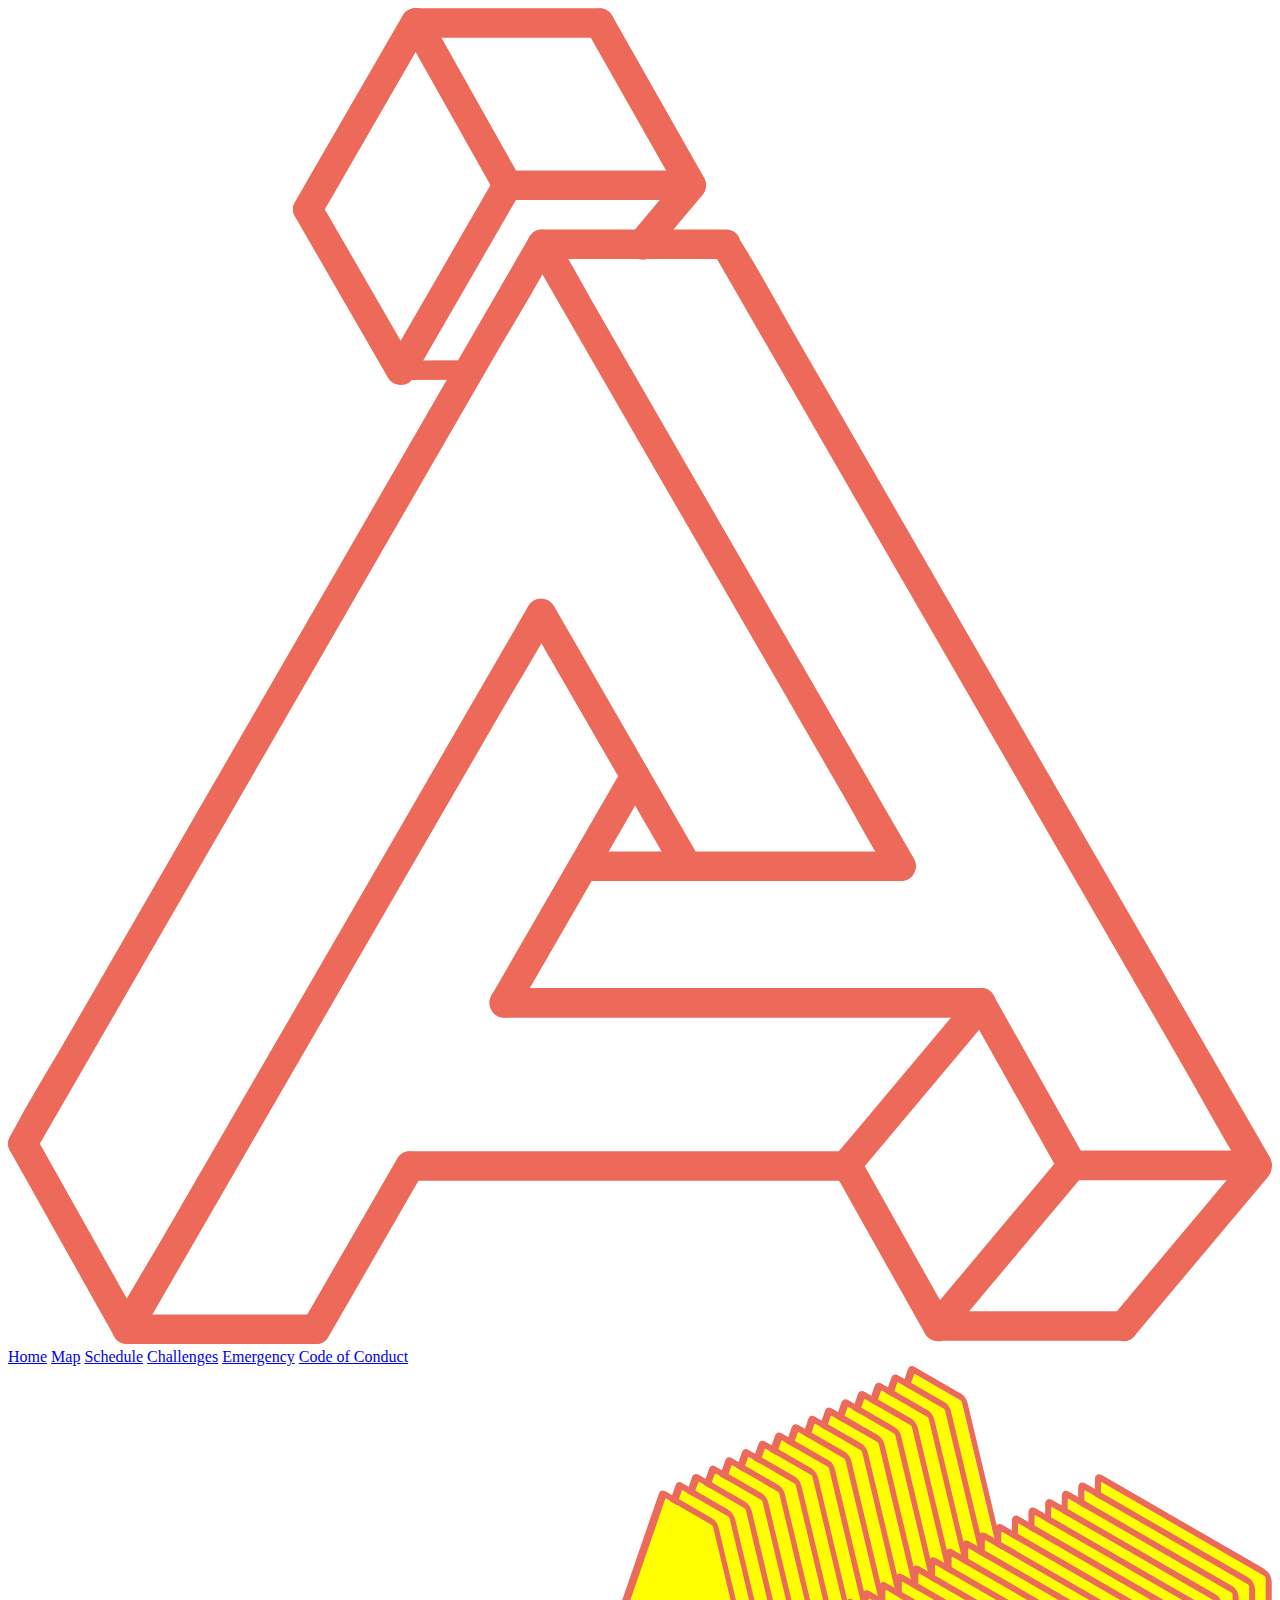
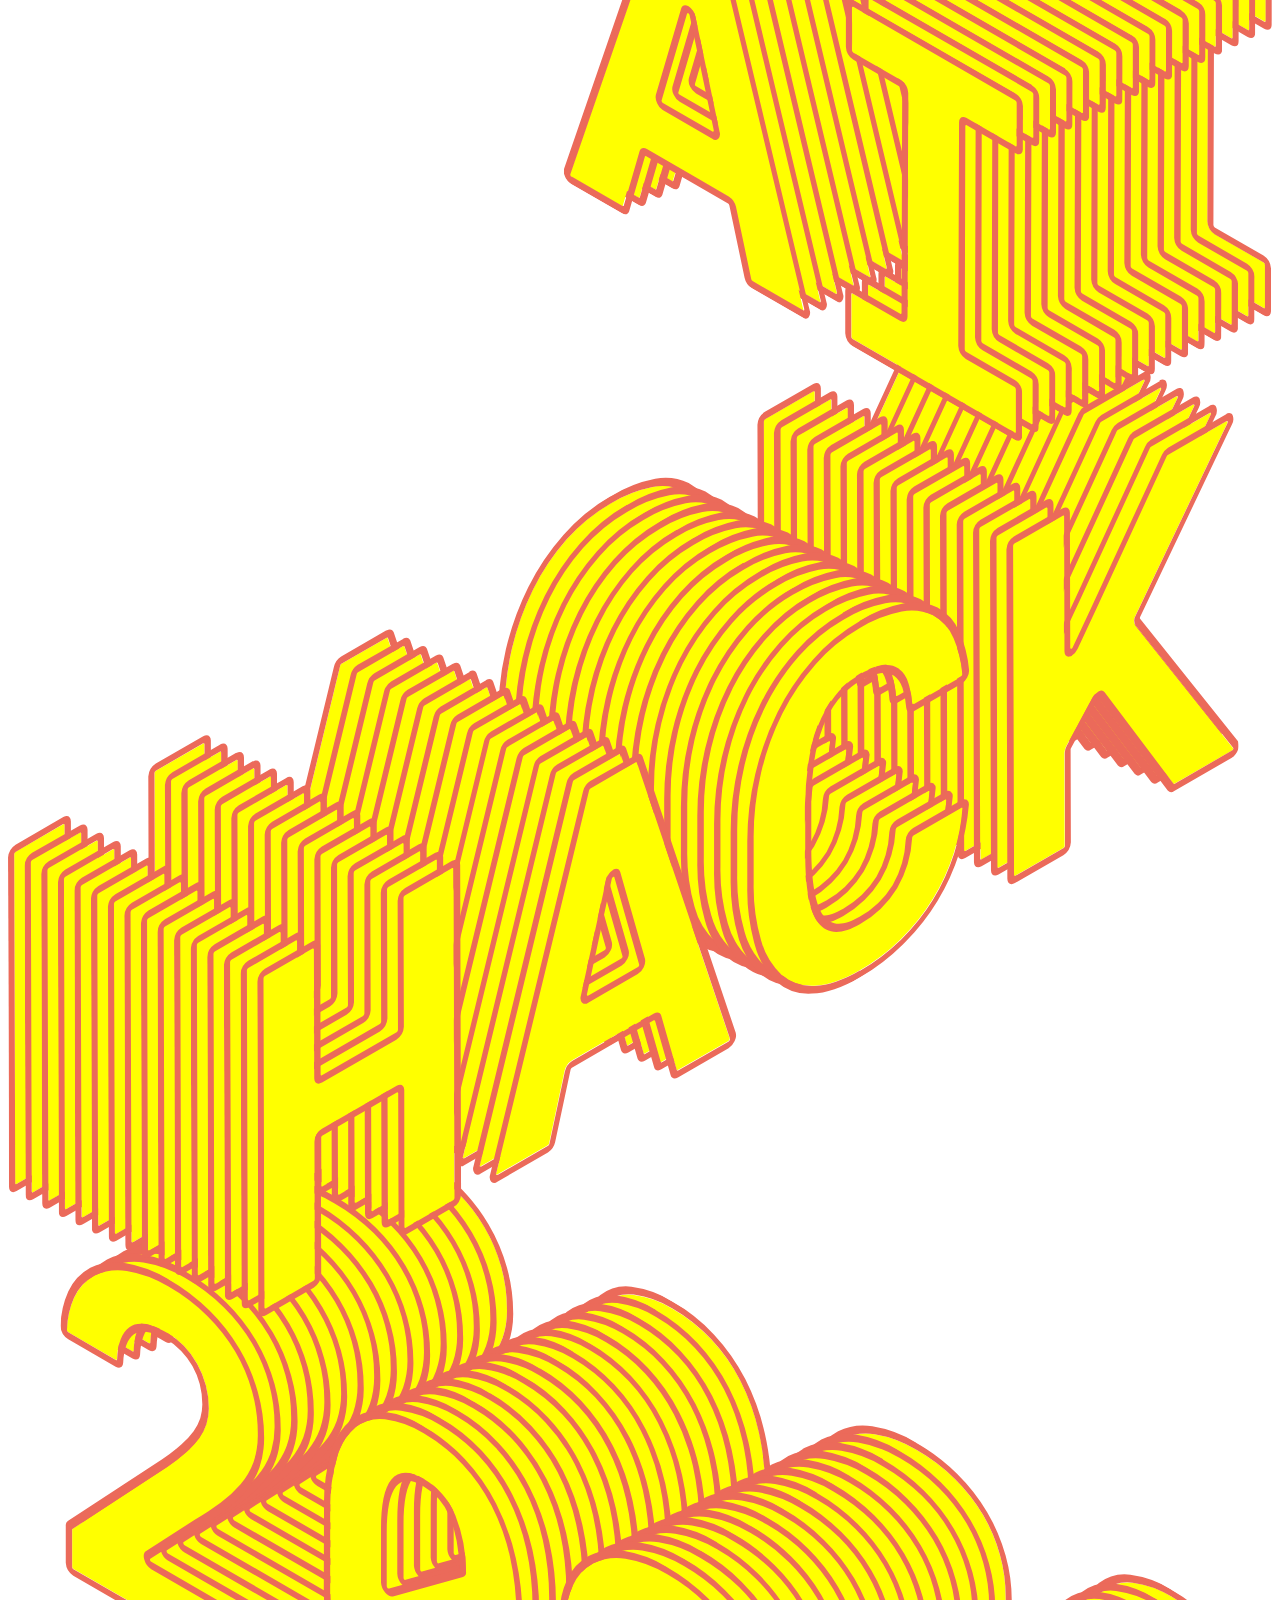
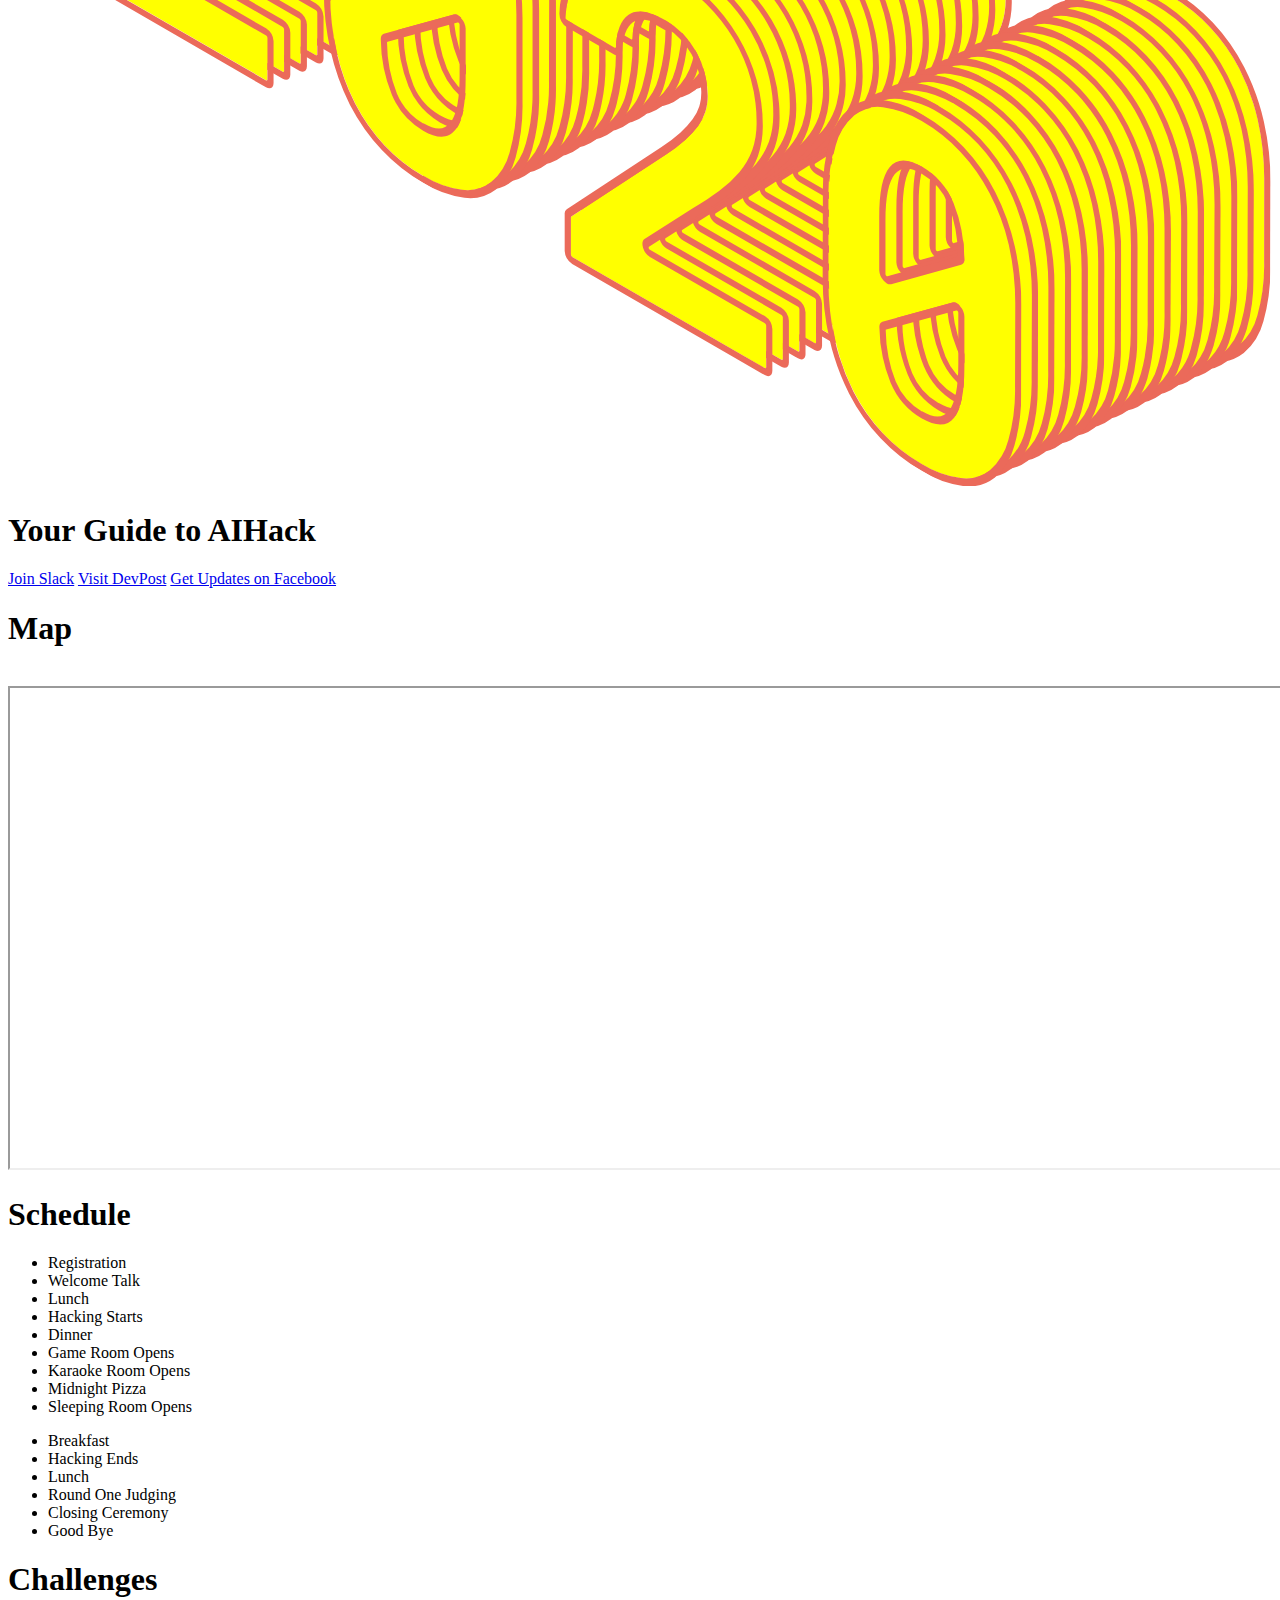
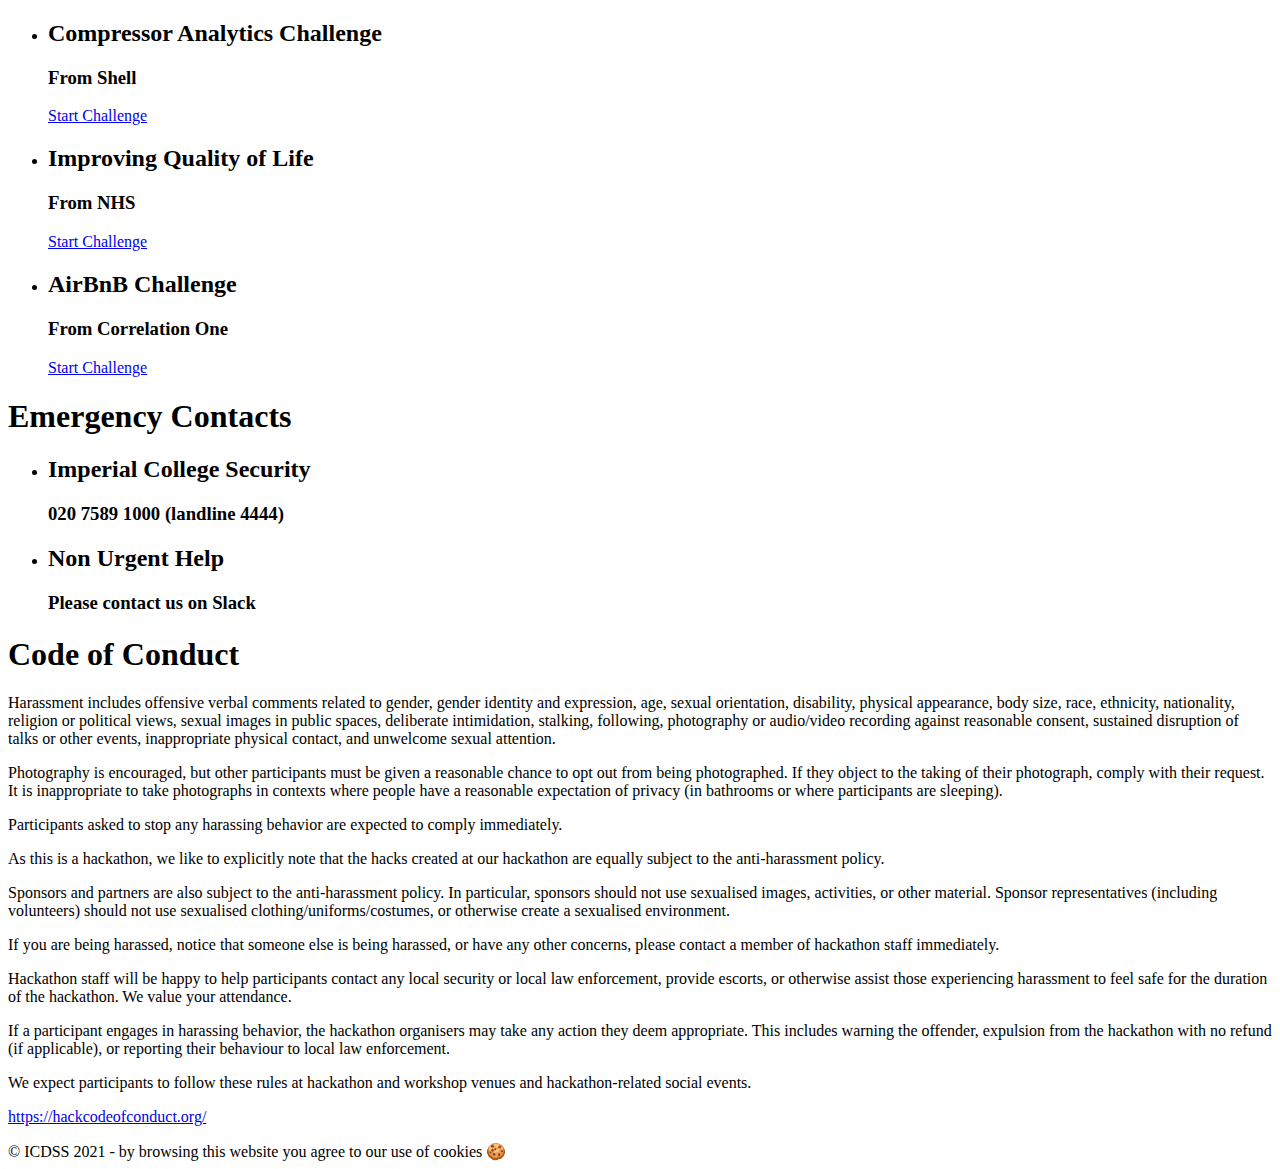
<file: guide/index.html>
<!doctype html><html lang=en><head><title>AI HACK 2020</title><meta charset=utf-8><meta name=viewport content="width=device-width,initial-scale=1,maximum-scale=1"><meta name=description content="Welcome to the largest student-lead AI hackathon."><link rel=canonical href=https://aihack.org/guide/><link rel=stylesheet href=https://aihack.org/style.min.37989a2225c8a3ed64a40bfaba9454504e3bc19612d89115139fc44e0adf624f.css><meta name=twitter:card content="summary"><meta name=twitter:title content="Guide"><meta name=twitter:description content><meta property="og:title" content="Guide"><meta property="og:description" content><meta property="og:type" content="article"><meta property="og:url" content="https://aihack.org/guide/"></head><body><nav id=nav-header class="nav nav-transparent"><div class=nav-content><img class=logo src=/img/logo.svg>
<span class="nav-group optional"><a class=nav-item href=/>Home</a>
<a class=nav-item href=#sec-map>Map</a>
<a class=nav-item href=#sec-schedule>Schedule</a>
<a class=nav-item href=#sec-challenges>Challenges</a>
<a class=nav-item href=#sec-emergency>Emergency</a>
<a class=nav-item href=#sec-code>Code of Conduct</a></span></div></nav><div class=hero><img class=logo src=/img/hero.svg><div class=call-to-action><h1 class=title>Your Guide to AIHack</h1><a href=https://join.slack.com/t/aihack20/shared_invite/enQtOTIxODI0MTM4MjkwLTFhNTM1ODk5YzlkOTczMGM0N2Y1YmFlMzBiZWJlYzQ5OWZlMWQxNWRjYTA4ODAzZThlZGQ4NGViMDM0NTMzNjM class=button>Join Slack</a>
<a href=https://ai-hack-2020.devpost.com/ class="button subtle">Visit DevPost</a>
<a href=https://www.facebook.com/events/s/ai-hack-2020/755111851650782/ class="button subtle" style=margin-top:0>Get Updates on Facebook</a></div></div><div id=sec-map class=section><h1>Map</h1><div class=schedule></br><iframe src="https://www.google.com/maps/d/embed?mid=1d7RMiPV8TXjTMStyqzGOGYnKe06xOS8g&hl=en" width=200% height=480></iframe></div></div><div id=sec-schedule class=section><h1>Schedule</h1><div class=schedule><ul class=day data-day=Sat data-date="Feb 29"><li data-time="8:30 - Imperial Business School Entrance" style=max-width:300px>Registration</li><li data-time="9:30 - CAGB LT200" style=max-width:300px>Welcome Talk</li><li data-time="11:00 - QTR" style=max-width:300px>Lunch</li><li data-time="11:30 - QTR" style=max-width:300px>Hacking Starts</li><li data-time="19:00 - QTR" style=max-width:300px>Dinner</li><li data-time="21:00 - Sherfield Building Read LT" style=max-width:300px>Game Room Opens</li><li data-time="23:00 - Sherfield Building Pippard LT" style=max-width:300px>Karaoke Room Opens</li><li data-time="23:30 - QTR" style=max-width:300px>Midnight Pizza</li><li data-time="0:00 - Sherfield Building Read LT" style=max-width:300px>Sleeping Room Opens</li></ul><ul class=day data-day=Sun data-date="Mar 1"><li data-time="7:00 - QTR" style=max-width:300px>Breakfast</li><li data-time="12:00 - QTR" style=max-width:300px>Hacking Ends</li><li data-time="12:00 - QTR" style=max-width:300px>Lunch</li><li data-time="12:15 - QTR" style=max-width:300px>Round One Judging</li><li data-time="14:00 - Blackett LT1" style=max-width:300px>Closing Ceremony</li><li data-time="16:00 - Blackett LT1" style=max-width:300px>Good Bye</li></ul></div></div><div id=sec-challenges class=section><h1>Challenges</h1><ul class=events><li class=event><h2>Compressor Analytics Challenge</h2><h3>From Shell</h3><a class=button href=https://github.com/aihack20/shell_challenge>Start Challenge</a></li><li class=event><h2>Improving Quality of Life</h2><h3>From NHS</h3><a class=button href=https://github.com/aihack20/nhs_challenge>Start Challenge</a></li><li class=event><h2>AirBnB Challenge</h2><h3>From Correlation One</h3><a class=button href=https://github.com/aihack20/airbnb_challenge>Start Challenge</a></li></ul></div><div id=sec-emergency class=section><h1>Emergency Contacts</h1><ul class=events><li class=event><h2>Imperial College Security</h2><h3>020 7589 1000 (landline 4444)</h3></li><li class=event><h2>Non Urgent Help</h2><h3>Please contact us on Slack</h3></li></ul></div><div id=sec-code class=section><h1>Code of Conduct</h1><p>Harassment includes offensive verbal comments related to gender, gender identity and expression, age, sexual orientation, disability, physical appearance, body size, race, ethnicity, nationality, religion or political views, sexual images in public spaces, deliberate intimidation, stalking, following, photography or audio/video recording against reasonable consent, sustained disruption of talks or other events, inappropriate physical contact, and unwelcome sexual attention.</p><p>Photography is encouraged, but other participants must be given a reasonable chance to opt out from being photographed. If they object to the taking of their photograph, comply with their request. It is inappropriate to take photographs in contexts where people have a reasonable expectation of privacy (in bathrooms or where participants are sleeping).</p><p>Participants asked to stop any harassing behavior are expected to comply immediately.</p><p>As this is a hackathon, we like to explicitly note that the hacks created at our hackathon are equally subject to the anti-harassment policy.</p><p>Sponsors and partners are also subject to the anti-harassment policy. In particular, sponsors should not use sexualised images, activities, or other material. Sponsor representatives (including volunteers) should not use sexualised clothing/uniforms/costumes, or otherwise create a sexualised environment.</p><p>If you are being harassed, notice that someone else is being harassed, or have any other concerns, please contact a member of hackathon staff immediately.</p><p>Hackathon staff will be happy to help participants contact any local security or local law enforcement, provide escorts, or otherwise assist those experiencing harassment to feel safe for the duration of the hackathon. We value your attendance.</p><p>If a participant engages in harassing behavior, the hackathon organisers may take any action they deem appropriate. This includes warning the offender, expulsion from the hackathon with no refund (if applicable), or reporting their behaviour to local law enforcement.</p><p>We expect participants to follow these rules at hackathon and workshop venues and hackathon-related social events.</p><p><a href=https://hackcodeofconduct.org/>https://hackcodeofconduct.org/</a></p></div><footer class=footer>&copy; ICDSS 2021 - by browsing this website you agree to our use of cookies 🍪</footer><script src=https://aihack.org/main.min.fea63d8095d2ec71fbe56f3ecc403f97ef5f1b279530d20f3933519abf14a764.js integrity="sha256-/qY9gJXS7HH75W8+zEA/l+9fGyeVMNIPOTNRmr8Up2Q="></script><script async src="https://www.googletagmanager.com/gtag/js?id=UA-136237548-2"></script><script>window.dataLayer=window.dataLayer||[];function gtag(){dataLayer.push(arguments);}
gtag('js',new Date());gtag('config','UA-136237548-2');</script></body></html>
</file>
